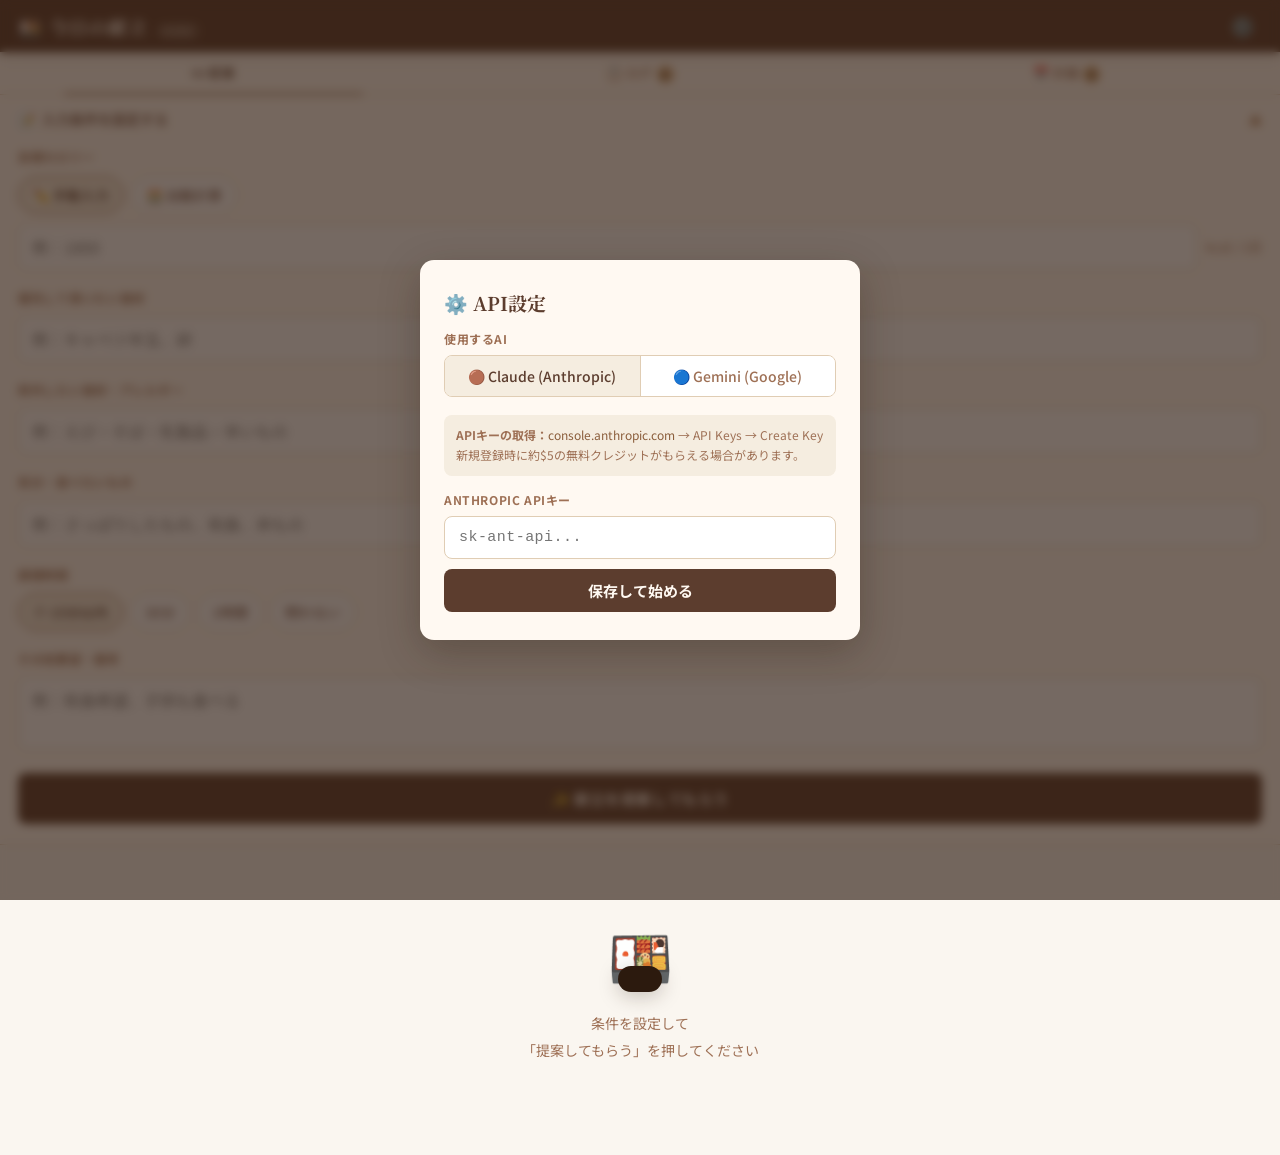
<file: js/index.html>
<!DOCTYPE html>
<html lang="ja">
<head>
<meta charset="UTF-8">
<meta name="viewport" content="width=device-width, initial-scale=1.0, viewport-fit=cover">
<meta name="mobile-web-app-capable" content="yes">
<meta name="apple-mobile-web-app-capable" content="yes">
<meta name="apple-mobile-web-app-status-bar-style" content="default">
<title>今日の献立 🍱</title>
<link rel="preconnect" href="https://fonts.googleapis.com">
<link href="https://fonts.googleapis.com/css2?family=Noto+Serif+JP:wght@400;500;600;700&family=Noto+Sans+JP:wght@400;500;700&display=swap" rel="stylesheet">
<style>
:root{
  --bg:#faf6f0;--card:#fff9f2;--border:#e0cdb4;
  --br1:#2c1a0e;--br2:#5c3d2e;--br3:#8b5e3c;--br4:#b07d54;--br5:#d4a97a;--br6:#e8d5b7;
  --cream:#f5ede0;--acc:#b5451b;--accl:#e07a5f;--grn:#4a7a55;--grnl:#d4edda;
  --txt:#2c1a0e;--txm:#6b4535;--txl:#9e7055;--shd:rgba(44,26,14,0.10);
  --r:14px;--rs:8px;
  --serif:'Noto Serif JP',serif;--sans:'Noto Sans JP',sans-serif;
}
*,*::before,*::after{box-sizing:border-box;margin:0;padding:0;-webkit-tap-highlight-color:transparent}
body{font-family:var(--sans);font-size:16px;line-height:1.6;background:var(--bg);color:var(--txt);min-height:100svh;overflow-x:hidden}
button{font-family:var(--sans);cursor:pointer}
input,textarea,select{font-family:var(--sans);font-size:16px}
textarea{resize:none}

/* ===== MODAL ===== */
.modal-overlay{position:fixed;inset:0;z-index:9999;background:rgba(44,26,14,.65);display:flex;align-items:center;justify-content:center;padding:20px;backdrop-filter:blur(5px);-webkit-backdrop-filter:blur(5px);animation:fadeIn .2s ease}
.modal-overlay.hidden{display:none}
.modal-box{background:var(--card);border-radius:var(--r);padding:28px 24px;width:100%;max-width:440px;box-shadow:0 12px 40px rgba(44,26,14,.3);animation:slideUp .25s ease}
.modal-box h2{font-family:var(--serif);font-size:19px;color:var(--br2);margin-bottom:10px}
.modal-box p{font-size:13px;color:var(--txl);line-height:1.75;margin-bottom:16px}
.modal-input{width:100%;padding:12px 14px;border:1.5px solid var(--border);border-radius:var(--rs);background:#fff;color:var(--txt);font-family:monospace;font-size:15px;letter-spacing:.03em;outline:none;margin-bottom:10px;transition:border-color .2s}
.modal-input:focus{border-color:var(--br4)}
.provider-tabs{display:flex;gap:0;border:1.5px solid var(--border);border-radius:var(--rs);overflow:hidden;margin-bottom:18px}
.provider-tab{flex:1;padding:10px 8px;font-size:14px;font-weight:500;background:#fff;border:none;color:var(--txl);transition:all .18s;display:flex;align-items:center;justify-content:center;gap:5px}
.provider-tab.active{background:var(--cream);color:var(--br2)}
.provider-tab:first-child{border-right:1.5px solid var(--border)}
.provider-hint{font-size:12px;color:var(--txl);margin-bottom:14px;line-height:1.7;padding:10px 12px;background:var(--cream);border-radius:var(--rs)}
.provider-hint a{color:var(--br3);text-decoration:none}
.modal-section-label{font-size:12px;font-weight:700;color:var(--txl);letter-spacing:.05em;text-transform:uppercase;margin-bottom:7px}

/* ===== HEADER ===== */
.app-header{background:var(--br2);color:#fff9f2;padding:0 18px;padding-top:env(safe-area-inset-top);height:calc(52px + env(safe-area-inset-top));display:flex;align-items:flex-end;justify-content:space-between;padding-bottom:12px;position:sticky;top:0;z-index:200;box-shadow:0 2px 14px rgba(44,26,14,.18)}
.header-left{display:flex;align-items:baseline;gap:8px}
.header-title{font-family:var(--serif);font-size:19px;font-weight:700;letter-spacing:.04em;line-height:1}
.provider-badge{font-size:10px;font-weight:600;padding:2px 7px;border-radius:10px;letter-spacing:.04em;line-height:1.4}
.provider-badge.anthropic{background:rgba(255,249,242,.18);color:rgba(255,249,242,.85)}
.provider-badge.gemini{background:rgba(100,180,255,.22);color:rgba(200,235,255,.95)}
.provider-badge.none{background:rgba(255,249,242,.1);color:rgba(255,249,242,.45)}
.icon-btn{background:none;border:none;color:rgba(255,249,242,.75);font-size:20px;padding:4px 7px;border-radius:6px;transition:all .15s;line-height:1}
.icon-btn:hover{color:#fff9f2;background:rgba(255,249,242,.12)}

/* ===== TABS ===== */
.tab-nav{display:flex;background:var(--card);border-bottom:1.5px solid var(--border);position:sticky;top:calc(52px + env(safe-area-inset-top));z-index:190}
.tab-btn{flex:1;background:none;border:none;padding:11px 6px;font-size:13px;font-weight:500;color:var(--txl);position:relative;transition:color .2s;letter-spacing:.02em}
.tab-btn.active{color:var(--br2)}
.tab-btn.active::after{content:'';position:absolute;bottom:-1.5px;left:15%;right:15%;height:2.5px;background:var(--br3);border-radius:2px}
.tab-badge{display:inline-flex;align-items:center;justify-content:center;background:var(--br5);color:var(--br1);font-size:10px;font-weight:700;min-width:17px;height:17px;border-radius:10px;padding:0 4px;margin-left:4px;vertical-align:middle}

/* ===== PAGE ===== */
.page{display:none}.page.active{display:block}

/* ===== INPUT PANEL ===== */
.input-panel{background:var(--card);border-bottom:1.5px solid var(--border)}
.input-toggle{display:flex;align-items:center;justify-content:space-between;padding:13px 18px;cursor:pointer;user-select:none;transition:background .15s}
.input-toggle:active{background:var(--cream)}
.input-toggle-label{font-size:14px;font-weight:500;color:var(--txm);display:flex;align-items:center;gap:7px}
.toggle-icon{color:var(--br4);font-size:13px;transition:transform .3s cubic-bezier(.4,0,.2,1)}
.toggle-icon.open{transform:rotate(180deg)}
.input-form{padding:4px 18px 20px;display:none}
.input-form.open{display:block}
.form-group{margin-bottom:18px}
.form-label{display:block;font-size:12px;font-weight:700;color:var(--txl);letter-spacing:.06em;text-transform:uppercase;margin-bottom:9px}
.pill-group{display:flex;flex-wrap:wrap;gap:7px}
.pill-item{position:relative}
.pill-item input[type=radio]{position:absolute;opacity:0;width:0}
.pill-item label{display:inline-flex;align-items:center;padding:7px 14px;border-radius:22px;border:1.5px solid var(--border);background:#fff;color:var(--txm);font-size:14px;cursor:pointer;transition:all .18s;user-select:none}
.pill-item input:checked+label{border-color:var(--br3);background:var(--cream);color:var(--br2);font-weight:500}
.auto-fields{display:none;flex-wrap:wrap;gap:8px;margin-top:11px}
.auto-fields.show{display:flex}
.auto-fields input,.auto-fields select{flex:1;min-width:90px;padding:9px 11px;border:1.5px solid var(--border);border-radius:var(--rs);background:#fff;color:var(--txt);outline:none;transition:border-color .2s}
.auto-fields input:focus,.auto-fields select:focus{border-color:var(--br4)}
.cal-result{width:100%;font-size:13px;color:var(--grn);font-weight:500;padding:2px 0}
.cal-manual-row{display:flex;align-items:center;gap:9px;margin-top:10px}
.cal-manual-row input{flex:1;padding:10px 13px;border:1.5px solid var(--border);border-radius:var(--rs);background:#fff;color:var(--txt);outline:none;font-family:var(--sans);transition:border-color .2s}
.cal-manual-row input:focus{border-color:var(--br4)}
.cal-manual-row span{font-size:13px;color:var(--txl);white-space:nowrap}
.text-input,.textarea-input{width:100%;padding:10px 13px;border:1.5px solid var(--border);border-radius:var(--rs);background:#fff;color:var(--txt);outline:none;transition:border-color .2s}
.text-input:focus,.textarea-input:focus{border-color:var(--br4)}
.textarea-input{line-height:1.6}
.suggest-btn{width:100%;padding:15px;background:var(--br2);color:#fff9f2;border:none;border-radius:var(--rs);font-size:15px;font-weight:700;letter-spacing:.04em;transition:all .2s;margin-top:6px}
.suggest-btn:active{transform:scale(.98);background:var(--br3)}
.suggest-btn:disabled{opacity:.5;transform:none;cursor:not-allowed}

/* 在庫エリア */
.inventory-panel{background:var(--cream);border-radius:var(--rs);padding:10px 13px;margin-top:10px}
.inventory-scroll{max-height:100px;overflow-y:auto;margin-top:6px}
.inventory-chips{display:flex;flex-wrap:wrap;gap:5px}
.inv-chip{font-size:12px;padding:3px 9px;background:#fff;border:1px solid var(--border);border-radius:14px;color:var(--txm)}
.inventory-none{font-size:13px;color:var(--txl)}

/* ===== RESULT ===== */
.result-area{padding:16px}
.empty-state{text-align:center;padding:52px 20px;color:var(--txl)}
.empty-state .eico{font-size:52px;margin-bottom:14px}
.empty-state p{font-size:14px;line-height:1.9}
.loading-wrap{background:var(--card);border-radius:var(--r);border:1.5px solid var(--border);padding:32px 20px;text-align:center}
.spinner{width:30px;height:30px;border:3px solid var(--border);border-top-color:var(--br4);border-radius:50%;animation:spin .75s linear infinite;margin:0 auto 14px}
@keyframes spin{to{transform:rotate(360deg)}}
.loading-text{font-size:14px;color:var(--txl)}
.error-box{background:#fdf0ed;border:1.5px solid var(--accl);border-radius:var(--r);padding:16px;font-size:13px;line-height:1.75;color:var(--acc);margin-bottom:12px}

/* ===== MEAL CARD ===== */
.meal-card{background:var(--card);border-radius:var(--r);border:1.5px solid var(--border);margin-bottom:12px;overflow:hidden;box-shadow:0 2px 10px var(--shd);animation:slideUp .3s ease both}
.meal-card:nth-child(1){animation-delay:.00s}.meal-card:nth-child(2){animation-delay:.06s}
.meal-card:nth-child(3){animation-delay:.12s}.meal-card:nth-child(4){animation-delay:.18s}
.meal-card:nth-child(5){animation-delay:.24s}
.meal-head{display:flex;align-items:center;padding:14px 16px;cursor:pointer;gap:10px;transition:background .15s}
.meal-head:active{background:var(--cream)}
.meal-title{font-family:var(--serif);font-size:16px;font-weight:700;color:var(--br2);flex:1;line-height:1.4}
.meal-badges{display:flex;gap:5px;align-items:center;flex-shrink:0}
.badge{font-size:11px;padding:2px 8px;border-radius:12px;background:var(--cream);color:var(--txl);white-space:nowrap}
.badge.cat{background:var(--br6);color:var(--br2)}
.chevron{color:var(--br4);font-size:13px;transition:transform .3s cubic-bezier(.4,0,.2,1);flex-shrink:0}
.chevron.open{transform:rotate(180deg)}
.meal-body{max-height:0;overflow:hidden;transition:max-height .4s cubic-bezier(.4,0,.2,1)}
.meal-body.open{max-height:1400px}
.meal-inner{padding:0 16px 16px;border-top:1px solid var(--border)}
.meal-cook{font-size:12px;color:var(--txl);margin-top:10px}
.meal-desc{font-size:14px;color:var(--txm);line-height:1.85;margin:12px 0 14px}
.sec-title{font-size:11px;font-weight:700;color:var(--txl);letter-spacing:.07em;text-transform:uppercase;margin-bottom:8px}
.chips{display:flex;flex-wrap:wrap;gap:6px;margin-bottom:14px}
.chip{font-size:12px;padding:4px 10px;background:var(--cream);border-radius:16px;color:var(--txm)}
.steps-list{margin-bottom:14px}
.step-row{display:flex;gap:11px;margin-bottom:9px;font-size:13px;line-height:1.75;color:var(--txm)}
.step-num{flex-shrink:0;width:21px;height:21px;background:var(--br4);color:#fff;border-radius:50%;display:flex;align-items:center;justify-content:center;font-size:11px;font-weight:700;margin-top:1px}
.save-btn{width:100%;padding:11px;border-radius:var(--rs);border:1.5px solid var(--br5);background:transparent;color:var(--br3);font-size:14px;font-weight:500;transition:all .2s}
.save-btn:hover{background:var(--cream)}
.save-btn.saved{background:#f0faf2;border-color:var(--grn);color:var(--grn);cursor:default}

/* ===== LOG PAGE ===== */
.log-toolbar{display:flex;align-items:center;justify-content:space-between;flex-wrap:wrap;gap:10px;padding:13px 16px;background:var(--card);border-bottom:1.5px solid var(--border)}
.log-count{font-size:13px;color:var(--txl);flex-shrink:0}
.toolbar-btns{display:flex;gap:7px;flex-wrap:wrap}
.toolbar-btn{padding:7px 13px;font-size:13px;border-radius:20px;border:1.5px solid var(--border);background:#fff;color:var(--txm);transition:all .18s;white-space:nowrap}
.toolbar-btn:hover{background:var(--cream)}
.toolbar-btn.danger{color:var(--acc);border-color:var(--accl)}
.toolbar-btn.danger:hover{background:#fdf0ed}
.search-bar{display:flex;align-items:center;gap:8px;padding:10px 16px;background:var(--card);border-bottom:1.5px solid var(--border)}
.search-wrap{flex:1;position:relative}
.search-input{width:100%;padding:9px 36px 9px 13px;border:1.5px solid var(--border);border-radius:22px;background:#fff;color:var(--txt);font-size:15px;outline:none;transition:border-color .2s;font-family:var(--sans)}
.search-input:focus{border-color:var(--br4)}
.search-clear{position:absolute;right:10px;top:50%;transform:translateY(-50%);background:none;border:none;color:var(--br5);font-size:17px;line-height:1;padding:2px;cursor:pointer;display:none}
.search-clear.show{display:block}
.search-hit{font-size:12px;color:var(--txl);white-space:nowrap;flex-shrink:0}
mark{background:#ffe08a;color:var(--br1);border-radius:2px;padding:0 1px}
.log-list{padding:14px 16px}
.log-empty{text-align:center;padding:52px 20px;color:var(--txl)}
.log-empty .eico{font-size:42px;margin-bottom:12px}
.log-empty p{font-size:14px;line-height:1.9}
.log-item{background:var(--card);border-radius:var(--r);border:1.5px solid var(--border);padding:13px 15px;margin-bottom:10px;display:flex;align-items:flex-start;gap:12px;box-shadow:0 1px 5px var(--shd);animation:slideUp .25s ease both}
.log-info{flex:1;min-width:0}
.log-name{font-family:var(--serif);font-size:15px;font-weight:700;color:var(--br2);margin-bottom:5px;white-space:nowrap;overflow:hidden;text-overflow:ellipsis}
.log-meta{display:flex;gap:8px;flex-wrap:wrap;font-size:12px;color:var(--txl)}
.log-del{flex-shrink:0;background:none;border:none;font-size:19px;color:var(--br5);padding:3px 5px;border-radius:5px;transition:color .2s;line-height:1}
.log-del:hover{color:var(--acc)}
.log-preview{font-size:12px;color:var(--txl);margin-top:5px;line-height:1.6}

/* ===== PLAN PAGE ===== */
.plan-section{padding:16px;border-bottom:1.5px solid var(--border)}
.plan-section-title{font-family:var(--serif);font-size:15px;font-weight:700;color:var(--br2);margin-bottom:12px;display:flex;align-items:center;gap:7px}

/* 選択UI */
.plan-search-bar{display:flex;align-items:center;gap:8px;margin-bottom:12px}
.plan-log-list{display:flex;flex-direction:column;gap:7px;max-height:280px;overflow-y:auto;padding-right:2px}
.plan-log-item{display:flex;align-items:center;gap:10px;padding:10px 13px;background:var(--card);border:1.5px solid var(--border);border-radius:var(--rs);cursor:pointer;transition:all .18s;user-select:none}
.plan-log-item:hover{background:var(--cream)}
.plan-log-item.selected{border-color:var(--br3);background:var(--cream)}
.plan-log-check{width:20px;height:20px;border-radius:50%;border:2px solid var(--br5);background:#fff;display:flex;align-items:center;justify-content:center;flex-shrink:0;font-size:11px;transition:all .18s;color:transparent}
.plan-log-item.selected .plan-log-check{background:var(--br3);border-color:var(--br3);color:#fff}
.plan-log-name{font-family:var(--serif);font-size:14px;font-weight:600;color:var(--br2);flex:1;min-width:0;white-space:nowrap;overflow:hidden;text-overflow:ellipsis}
.plan-log-meta{font-size:11px;color:var(--txl)}

/* 選択済みチップ */
.plan-selected-area{min-height:44px;display:flex;flex-wrap:wrap;gap:7px;align-items:flex-start}
.plan-chip{display:inline-flex;align-items:center;gap:5px;padding:6px 12px;background:var(--br6);border-radius:20px;font-size:13px;font-weight:500;color:var(--br2);animation:slideUp .2s ease}
.plan-chip-del{background:none;border:none;color:var(--br4);font-size:15px;line-height:1;padding:0;cursor:pointer;transition:color .15s}
.plan-chip-del:hover{color:var(--acc)}

/* 集約材料 */
.ingr-grid{display:flex;flex-wrap:wrap;gap:6px}
.ingr-chip{font-size:13px;padding:5px 12px;background:var(--grnl);border-radius:16px;color:var(--grn);font-weight:500}
.ingr-empty{font-size:13px;color:var(--txl)}

/* 送るボタン */
.plan-send-btn{width:100%;padding:15px;background:var(--grn);color:#fff;border:none;border-radius:var(--rs);font-size:15px;font-weight:700;letter-spacing:.04em;transition:all .2s}
.plan-send-btn:active{transform:scale(.98);opacity:.85}
.plan-send-btn:disabled{opacity:.4;cursor:not-allowed;transform:none}
.plan-status{font-size:12px;color:var(--txl);text-align:center;margin-top:10px;min-height:18px}
.plan-status.ok{color:var(--grn);font-weight:500}

/* ===== TOAST ===== */
.toast{position:fixed;bottom:calc(28px + env(safe-area-inset-bottom));left:50%;transform:translateX(-50%) translateY(120px);background:var(--br1);color:#fff9f2;padding:13px 22px;border-radius:16px;font-size:14px;font-weight:500;z-index:9000;white-space:pre-wrap;word-break:break-all;max-width:92vw;text-align:center;box-shadow:0 4px 20px rgba(44,26,14,.25);transition:transform .32s cubic-bezier(.4,0,.2,1);pointer-events:none;line-height:1.6}
.toast.visible{transform:translateX(-50%) translateY(0)}
.toast.error{background:var(--acc)}
.toast.success{background:var(--grn)}

.btn-primary{display:inline-flex;align-items:center;justify-content:center;padding:11px 22px;background:var(--br2);color:#fff9f2;border:none;border-radius:var(--rs);font-size:15px;font-weight:700;transition:background .2s;width:100%}
.btn-primary:hover{background:var(--br3)}

@keyframes fadeIn{from{opacity:0}to{opacity:1}}
@keyframes slideUp{from{opacity:0;transform:translateY(12px)}to{opacity:1;transform:translateY(0)}}
.bottom-space{height:calc(24px + env(safe-area-inset-bottom))}
::-webkit-scrollbar{width:4px}::-webkit-scrollbar-track{background:transparent}::-webkit-scrollbar-thumb{background:var(--br6);border-radius:4px}
</style>
</head>
<body>

<!-- ===== API KEY MODAL ===== -->
<div class="modal-overlay hidden" id="apiModal">
  <div class="modal-box">
    <h2>⚙️ API設定</h2>
    <div class="modal-section-label">使用するAI</div>
    <div class="provider-tabs">
      <button class="provider-tab active" id="ptab-anthropic" onclick="selectProvider('anthropic')">🟤 Claude (Anthropic)</button>
      <button class="provider-tab" id="ptab-gemini" onclick="selectProvider('gemini')">🔵 Gemini (Google)</button>
    </div>
    <div id="panel-anthropic">
      <div class="provider-hint"><b>APIキーの取得：</b><a href="https://console.anthropic.com" target="_blank">console.anthropic.com</a> → API Keys → Create Key<br>新規登録時に約$5の無料クレジットがもらえる場合があります。</div>
      <div class="modal-section-label">Anthropic APIキー</div>
      <input type="password" class="modal-input" id="keyInputAnthropic" placeholder="sk-ant-api..." autocomplete="off" spellcheck="false">
    </div>
    <div id="panel-gemini" style="display:none">
      <div class="provider-hint"><b>APIキーの取得：</b><a href="https://aistudio.google.com/apikey" target="_blank">aistudio.google.com/apikey</a> → Create API key in <b>new project</b><br>無料枠対象：Gemini 3.1 Flash-Lite / 2.5 Flash など</div>
      <div class="modal-section-label">Gemini APIキー</div>
      <input type="password" class="modal-input" id="keyInputGemini" placeholder="AIza..." autocomplete="off" spellcheck="false">
      <div class="modal-section-label" style="margin-top:4px">使用モデル</div>
      <select class="modal-input" id="geminiModel" style="font-family:var(--sans);margin-bottom:14px">
        <option value="gemini-3.1-flash-lite">Gemini 3.1 Flash-Lite（推奨・無料枠・高速）</option>
        <option value="gemini-2.5-flash">Gemini 2.5 Flash（無料枠あり）</option>
        <option value="gemini-2.5-flash-lite">Gemini 2.5 Flash-Lite（無料枠あり・軽量）</option>
      </select>
    </div>
    <button class="btn-primary" onclick="saveSettings()">保存して始める</button>
  </div>
</div>

<!-- ===== HEADER ===== -->
<header class="app-header">
  <div class="header-left">
    <div class="header-title">🍱 今日の献立</div>
    <span class="provider-badge none" id="providerBadge">未設定</span>
  </div>
  <button class="icon-btn" onclick="openSettings()" title="API設定">⚙️</button>
</header>

<!-- ===== TABS ===== -->
<nav class="tab-nav">
  <button class="tab-btn active" id="tab-suggest" onclick="switchTab('suggest')">🍽 提案</button>
  <button class="tab-btn" id="tab-log" onclick="switchTab('log')">📋 ログ<span class="tab-badge" id="logBadge">0</span></button>
  <button class="tab-btn" id="tab-plan" onclick="switchTab('plan')">📅 計画<span class="tab-badge" id="planBadge">0</span></button>
</nav>

<!-- ===== 提案ページ ===== -->
<div class="page active" id="page-suggest">
  <div class="input-panel">
    <div class="input-toggle" onclick="toggleForm()">
      <div class="input-toggle-label"><span>📝</span><span>入力条件を設定する</span></div>
      <span class="toggle-icon" id="toggleIcon">▼</span>
    </div>
    <div class="input-form" id="inputForm">

      <div class="form-group">
        <label class="form-label">目標カロリー</label>
        <div class="pill-group">
          <div class="pill-item"><input type="radio" name="calMode" id="calManual" value="manual" checked onchange="onCalModeChange()"><label for="calManual">✏️ 手動入力</label></div>
          <div class="pill-item"><input type="radio" name="calMode" id="calAuto" value="auto" onchange="onCalModeChange()"><label for="calAuto">🧮 自動計算</label></div>
        </div>
        <div id="calManualArea">
          <div class="cal-manual-row">
            <input type="number" id="manualCal" placeholder="例：1800" min="500" max="6000">
            <span>kcal / 1日</span>
          </div>
        </div>
        <div class="auto-fields" id="calAutoArea">
          <input type="number" id="weight" placeholder="体重 (kg)" min="30" max="250">
          <input type="number" id="height" placeholder="身長 (cm)" min="100" max="250">
          <select id="activity">
            <option value="1.2">ほぼ座り仕事</option>
            <option value="1.375">軽い運動あり</option>
            <option value="1.55" selected>適度な運動</option>
            <option value="1.725">活発に運動</option>
            <option value="1.9">激しい運動</option>
          </select>
          <div class="cal-result" id="calResult"></div>
        </div>
      </div>

      <!-- 在庫食材エリア -->
      <div class="form-group" id="inventoryGroup" style="display:none">
        <label class="form-label">現在の在庫食材</label>
        <div class="inventory-panel">
          <div class="inventory-scroll">
            <div class="inventory-chips" id="inventoryChips"></div>
          </div>
        </div>
      </div>

      <div class="form-group">
        <label class="form-label" for="priorityIngr">優先して使いたい食材</label>
        <input type="text" id="priorityIngr" class="text-input" placeholder="例：キャベツ半玉、卵">
      </div>

      <div class="form-group">
        <label class="form-label" for="exclude">除外したい食材・アレルギー</label>
        <input type="text" id="exclude" class="text-input" placeholder="例：えび・そば・乳製品・辛いもの">
      </div>

      <div class="form-group">
        <label class="form-label" for="mood">気分・食べたいもの</label>
        <input type="text" id="mood" class="text-input" placeholder="例：さっぱりしたもの、和食、丼もの">
      </div>

      <div class="form-group">
        <label class="form-label">調理時間</label>
        <div class="pill-group">
          <div class="pill-item"><input type="radio" name="cookTime" id="t15" value="15分以内" checked><label for="t15">⏱ 15分以内</label></div>
          <div class="pill-item"><input type="radio" name="cookTime" id="t30" value="30分程度"><label for="t30">30分</label></div>
          <div class="pill-item"><input type="radio" name="cookTime" id="t60" value="1時間程度"><label for="t60">1時間</label></div>
          <div class="pill-item"><input type="radio" name="cookTime" id="tAny" value="問わない"><label for="tAny">問わない</label></div>
        </div>
      </div>

      <div class="form-group" style="margin-bottom:10px">
        <label class="form-label" for="notes">その他要望・備考</label>
        <textarea id="notes" class="textarea-input" rows="2" placeholder="例：和食希望、子供も食べる"></textarea>
      </div>

      <button class="suggest-btn" id="suggestBtn" onclick="getSuggestion()">✨ 献立を提案してもらう</button>
    </div>
  </div>

  <div class="result-area" id="resultArea">
    <div class="empty-state"><div class="eico">🍱</div><p>条件を設定して<br>「提案してもらう」を押してください</p></div>
  </div>
  <div class="bottom-space"></div>
</div>

<!-- ===== ログページ ===== -->
<div class="page" id="page-log">
  <div class="log-toolbar">
    <span class="log-count" id="logCountLabel">0 件保存済み</span>
    <div class="toolbar-btns">
      <button class="toolbar-btn" onclick="triggerImport()">📥 インポート</button>
      <button class="toolbar-btn" onclick="exportLogs()">📤 HTML</button>
      <button class="toolbar-btn" onclick="exportJson()">📤 JSON</button>
      <button class="toolbar-btn danger" onclick="clearAllLogs()">🗑 全削除</button>
    </div>
  </div>
  <div class="search-bar">
    <div class="search-wrap">
      <input type="search" class="search-input" id="logSearch" placeholder="🔍 料理名・材料・作り方で検索" oninput="onSearch()" autocomplete="off" spellcheck="false">
      <button class="search-clear" id="searchClear" onclick="clearSearch()">✕</button>
    </div>
    <span class="search-hit" id="searchHit"></span>
  </div>
  <div class="log-list" id="logList"></div>
  <div class="bottom-space"></div>
</div>

<!-- ===== 計画ページ ===== -->
<div class="page" id="page-plan">

  <!-- ① ログから献立を選ぶ -->
  <div class="plan-section">
    <div class="plan-section-title">📖 献立を選ぶ</div>
    <div class="plan-search-bar">
      <div class="search-wrap" style="flex:1">
        <input type="search" class="search-input" id="planSearch" placeholder="🔍 献立名で絞り込む" oninput="renderPlanLogList()" autocomplete="off" spellcheck="false">
        <button class="search-clear" id="planSearchClear" onclick="clearPlanSearch()">✕</button>
      </div>
    </div>
    <div class="plan-log-list" id="planLogList">
      <div class="log-empty" style="padding:20px 0"><div class="eico" style="font-size:30px">📋</div><p style="font-size:13px">ログに献立を保存すると<br>ここに表示されます</p></div>
    </div>
  </div>

  <!-- ② 選択中の献立 -->
  <div class="plan-section">
    <div class="plan-section-title">✅ 今週の計画 <span class="tab-badge" id="selectedBadge" style="background:var(--br3);color:#fff">0</span></div>
    <div class="plan-selected-area" id="planSelectedArea">
      <span style="font-size:13px;color:var(--txl)">上のリストから献立を選んでください</span>
    </div>
  </div>

  <!-- ③ 集約材料 -->
  <div class="plan-section">
    <div class="plan-section-title">🥕 必要な材料（集約）</div>
    <div class="ingr-grid" id="planIngrGrid">
      <span class="ingr-empty">献立を選ぶと材料が表示されます</span>
    </div>
  </div>

  <!-- ④ 送るボタン -->
  <div class="plan-section" style="border-bottom:none">
    <button class="plan-send-btn" id="planSendBtn" onclick="sendPlanToFoodApp()" disabled>📤 食材アプリへ送る</button>
    <div class="plan-status" id="planStatus"></div>
  </div>

  <div class="bottom-space"></div>
</div>

<input type="file" id="importInput" accept=".html" style="display:none" onchange="handleImport(this)">
<div class="toast" id="toast"></div>

<script>
/* ===== STATE ===== */
var provider = 'anthropic';
var keys = { anthropic: '', gemini: '' };
var logs = [], currentMeals = [], formOpen = false;
var planSelected = []; // { id, name, ingredients[] }

/* ===== INIT ===== */
function init() {
  provider = localStorage.getItem('menuProvider') || 'anthropic';
  keys.anthropic = localStorage.getItem('menuKeyAnthropic') || '';
  keys.gemini    = localStorage.getItem('menuKeyGemini')    || '';
  document.getElementById('geminiModel').value = localStorage.getItem('menuGeminiModel') || 'gemini-3.1-flash-lite';
  logs = JSON.parse(localStorage.getItem('menuAppLogs') || '[]');

  // 計画の復元
  var savedPlan = localStorage.getItem('menuAppPlan');
  if (savedPlan) {
    try { planSelected = JSON.parse(savedPlan); } catch(e) { planSelected = []; }
  }

  updateProviderBadge();
  updateBadge();
  renderLogs();
  toggleForm(true);
  loadInventory();

  if (!keys[provider]) showApiModal();

  ['weight','height','activity'].forEach(function(id){
    document.getElementById(id).addEventListener('input', calcTDEE);
  });
}

/* ===== MODAL ===== */
function showApiModal() {
  document.getElementById('apiModal').classList.remove('hidden');
  selectProvider(provider, true);
}
function openSettings() { showApiModal(); }

function selectProvider(p, silent) {
  provider = p;
  document.getElementById('ptab-anthropic').classList.toggle('active', p==='anthropic');
  document.getElementById('ptab-gemini').classList.toggle('active', p==='gemini');
  document.getElementById('panel-anthropic').style.display = p==='anthropic' ? '' : 'none';
  document.getElementById('panel-gemini').style.display    = p==='gemini'    ? '' : 'none';
  document.getElementById('keyInputAnthropic').value = keys.anthropic;
  document.getElementById('keyInputGemini').value    = keys.gemini;
  document.getElementById('geminiModel').value = localStorage.getItem('menuGeminiModel') || 'gemini-3.1-flash-lite';
  if (!silent) localStorage.setItem('menuProvider', p);
}

function saveSettings() {
  var inputEl = provider==='anthropic' ? document.getElementById('keyInputAnthropic') : document.getElementById('keyInputGemini');
  var v = inputEl.value.trim();
  if (!v) { showToast('APIキーを入力してください','error'); return; }
  if (provider==='anthropic' && !v.startsWith('sk-')) { showToast('AnthropicキーはSK-から始まります','error'); return; }
  if (provider==='gemini' && v.length < 20) { showToast('GeminiキーはAI Studioで発行したものを貼り付けてください','error'); return; }
  keys[provider] = v;
  localStorage.setItem('menuProvider', provider);
  localStorage.setItem('menuKeyAnthropic', keys.anthropic);
  localStorage.setItem('menuKeyGemini',    keys.gemini);
  localStorage.setItem('menuGeminiModel',  document.getElementById('geminiModel').value);
  document.getElementById('apiModal').classList.add('hidden');
  updateProviderBadge();
  showToast('設定を保存しました','success');
}
document.getElementById('apiModal').addEventListener('click', function(e){
  if (e.target===this && keys[provider]) this.classList.add('hidden');
});

/* ===== PROVIDER BADGE ===== */
function updateProviderBadge() {
  var badge = document.getElementById('providerBadge');
  if (provider==='anthropic' && keys.anthropic) {
    badge.textContent='Claude'; badge.className='provider-badge anthropic';
  } else if (provider==='gemini' && keys.gemini) {
    badge.textContent='Gemini'; badge.className='provider-badge gemini';
  } else {
    badge.textContent='未設定'; badge.className='provider-badge none';
  }
}

/* ===== TABS ===== */
function switchTab(tab) {
  ['suggest','log','plan'].forEach(function(t){
    document.getElementById('tab-'+t).classList.toggle('active', t===tab);
    document.getElementById('page-'+t).classList.toggle('active', t===tab);
  });
  if (tab==='log') renderLogs();
  if (tab==='plan') renderPlanPage();
}

/* ===== FORM TOGGLE ===== */
function toggleForm(force) {
  formOpen = (force!==undefined) ? force : !formOpen;
  document.getElementById('inputForm').classList.toggle('open', formOpen);
  document.getElementById('toggleIcon').classList.toggle('open', formOpen);
}

/* ===== INVENTORY ===== */
function loadInventory() {
  var raw = localStorage.getItem('foodInventoryForMenu');
  var inv = [];
  try { if (raw) inv = JSON.parse(raw); } catch(e) {}
  var group = document.getElementById('inventoryGroup');
  var chips  = document.getElementById('inventoryChips');
  if (inv && inv.length > 0) {
    group.style.display = '';
    chips.innerHTML = inv.map(function(x){ return '<span class="inv-chip">'+esc(x)+'</span>'; }).join('');
  } else {
    group.style.display = 'none';
  }
}

/* ===== CALORIE ===== */
function onCalModeChange() {
  var isAuto = document.querySelector('input[name="calMode"]:checked').value==='auto';
  document.getElementById('calManualArea').style.display = isAuto ? 'none' : 'block';
  document.getElementById('calAutoArea').classList.toggle('show', isAuto);
  if (isAuto) calcTDEE();
}
function calcTDEE() {
  var w=parseFloat(document.getElementById('weight').value);
  var h=parseFloat(document.getElementById('height').value);
  var a=parseFloat(document.getElementById('activity').value);
  var el=document.getElementById('calResult');
  if(w&&h){var bmr=10*w+6.25*h-5*35+5;var tdee=Math.round(bmr*a);el.textContent='推定消費カロリー：約 '+tdee.toLocaleString()+' kcal / 日';el.dataset.tdee=tdee;}
  else{el.textContent='';delete el.dataset.tdee;}
}
function getCalorieInfo() {
  var mode=document.querySelector('input[name="calMode"]:checked').value;
  if(mode==='manual'){var v=document.getElementById('manualCal').value;return v?v+' kcal / 1日':'指定なし';}
  else{var v=document.getElementById('calResult').dataset.tdee;return v?'約 '+v+' kcal / 1日（自動計算）':'指定なし';}
}

/* ===== BUILD PROMPT ===== */
function buildPrompt() {
  var calorie   = getCalorieInfo();
  var priority  = document.getElementById('priorityIngr').value.trim();
  var exclude   = document.getElementById('exclude').value.trim();
  var mood      = document.getElementById('mood').value.trim();
  var cookTime  = document.querySelector('input[name="cookTime"]:checked').value;
  var notes     = document.getElementById('notes').value.trim();

  var invRaw = localStorage.getItem('foodInventoryForMenu');
  var inv = [];
  try { if(invRaw) inv = JSON.parse(invRaw); } catch(e){}

  return 'あなたはプロの栄養士です。以下の条件で本日の献立を3〜5品提案してください。\n\n【条件】\n- 目標カロリー: '+calorie+'\n'
    +(inv.length?'- 現在の在庫食材: '+inv.join('、')+'\n':'')
    +(priority?'- 優先して使いたい食材: '+priority+'\n':'')
    +(exclude?'- 除外・アレルギー: '+exclude+'\n':'')
    +(mood?'- 気分・希望: '+mood+'\n':'')
    +'- 調理時間: '+cookTime+'\n'
    +(notes?'- その他要望: '+notes+'\n':'')
    +'\n必ず以下のJSON形式のみで出力してください（説明文・Markdownコードブロック不要）：\n{"meals":[{"name":"料理名","category":"朝食/昼食/夕食/おやつ","calories":数値,"cookTime":"XX分","description":"2〜3文の説明","ingredients":["材料1","材料2"],"steps":["手順1","手順2"]}]}';
}

/* ===== API: ANTHROPIC ===== */
async function callAnthropic(prompt) {
  var res = await fetch('https://api.anthropic.com/v1/messages',{
    method:'POST',
    headers:{'Content-Type':'application/json','x-api-key':keys.anthropic,'anthropic-version':'2023-06-01','anthropic-dangerous-direct-browser-access':'true'},
    body:JSON.stringify({model:'claude-haiku-4-5-20251001',max_tokens:2400,messages:[{role:'user',content:prompt}]})
  });
  if(!res.ok){var err=await res.json().catch(function(){return{};});var msg=(err&&err.error&&err.error.message)||'';
    if(res.status===401)throw new Error('APIキーが無効です。⚙️ から再設定してください。');
    if(res.status===429||msg.includes('credit')||msg.includes('quota'))throw new Error('クレジット残量不足またはレート制限です。');
    throw new Error('Anthropic APIエラー ('+res.status+')'+(msg?': '+msg:''));}
  var data=await res.json();
  return data.content.filter(function(c){return c.type==='text';}).map(function(c){return c.text;}).join('');
}

/* ===== API: GEMINI ===== */
async function callGemini(prompt) {
  var model=localStorage.getItem('menuGeminiModel')||'gemini-3.1-flash-lite';
  var url='https://generativelanguage.googleapis.com/v1beta/models/'+model+':generateContent?key='+keys.gemini;
  var res=await fetch(url,{method:'POST',headers:{'Content-Type':'application/json'},body:JSON.stringify({contents:[{parts:[{text:prompt}]}],generationConfig:{maxOutputTokens:2400,temperature:0.7}})});
  var data=await res.json().catch(function(){return{};});
  if(!res.ok){var msg=(data&&data.error&&data.error.message)||JSON.stringify(data);
    if(res.status===400)throw new Error('Gemini 400エラー: '+msg);
    if(res.status===403)throw new Error('Gemini 403エラー（キー無効の可能性）: '+msg);
    if(res.status===429)throw new Error('Gemini 429エラー（レート制限）: '+msg);
    throw new Error('Gemini APIエラー ('+res.status+'): '+msg);}
  var cands=data.candidates;
  if(!cands||!cands[0])throw new Error('Geminiから応答なし。レスポンス: '+JSON.stringify(data).slice(0,200));
  return cands[0].content.parts.map(function(p){return p.text||'';}).join('');
}

/* ===== GET SUGGESTION ===== */
async function getSuggestion() {
  if(!keys[provider]){showApiModal();return;}
  var btn=document.getElementById('suggestBtn');
  btn.disabled=true;btn.textContent='⏳ 考え中...';
  document.getElementById('resultArea').innerHTML='<div class="loading-wrap"><div class="spinner"></div><div class="loading-text">献立を考えています…</div></div>';
  try {
    var rawText = provider==='gemini' ? await callGemini(buildPrompt()) : await callAnthropic(buildPrompt());
    var clean=rawText.replace(/```json\s*/g,'').replace(/```\s*/g,'').trim();
    var parsed=JSON.parse(clean);
    currentMeals=parsed.meals||[];
    if(currentMeals.length===0)throw new Error('提案が取得できませんでした。もう一度お試しください。');
    renderMeals();toggleForm(false);
  } catch(e) {
    document.getElementById('resultArea').innerHTML='<div class="error-box">⚠️ '+esc(e.message)+'</div>';
    showToast(e.message,'error');
  } finally {
    btn.disabled=false;btn.textContent='✨ 献立を提案してもらう';
  }
}

/* ===== RENDER MEALS ===== */
function renderMeals() {
  var area=document.getElementById('resultArea');area.innerHTML='';
  currentMeals.forEach(function(m,i){
    var isSaved=logs.some(function(l){return l.mealRef===makeMealRef(m);});
    var card=document.createElement('div');card.className='meal-card';
    card.innerHTML='<div class="meal-head" onclick="toggleCard('+i+')">'
      +'<div class="meal-title">'+esc(m.name)+'</div>'
      +'<div class="meal-badges">'+(m.category?'<span class="badge cat">'+esc(m.category)+'</span>':'')+(m.calories?'<span class="badge">'+m.calories+'kcal</span>':'')+'</div>'
      +'<span class="chevron" id="chev-'+i+'">▼</span></div>'
      +'<div class="meal-body" id="mbody-'+i+'"><div class="meal-inner">'
      +(m.cookTime?'<div class="meal-cook">⏱ '+esc(m.cookTime)+'</div>':'')
      +'<p class="meal-desc">'+esc(m.description||'')+'</p>'
      +(m.ingredients&&m.ingredients.length?'<div class="sec-title">材料</div><div class="chips">'+m.ingredients.map(function(x){return'<span class="chip">'+esc(x)+'</span>';}).join('')+'</div>':'')
      +(m.steps&&m.steps.length?'<div class="sec-title">作り方</div><div class="steps-list">'+m.steps.map(function(s,si){return'<div class="step-row"><div class="step-num">'+(si+1)+'</div><div>'+esc(s)+'</div></div>';}).join('')+'</div>':'')
      +'<button class="save-btn'+(isSaved?' saved':'')+(isSaved?'" onclick=""':'" onclick="saveMeal('+i+')"')+'>'+(isSaved?'✓ 保存済み':'📌 ログに保存')+'</button>'
      +'</div></div>';
    area.appendChild(card);
  });
}
function toggleCard(i){var body=document.getElementById('mbody-'+i);var chev=document.getElementById('chev-'+i);chev.classList.toggle('open',body.classList.toggle('open'));}
function makeMealRef(m){return m.name+'|'+m.category+'|'+m.calories;}

/* ===== SAVE MEAL ===== */
function saveMeal(i) {
  var m=currentMeals[i];if(!m)return;
  var entry={id:Date.now()+'_'+Math.random().toString(36).slice(2,6),mealRef:makeMealRef(m),
    name:m.name,category:m.category||'',calories:m.calories||'',cookTime:m.cookTime||'',
    description:m.description||'',ingredients:m.ingredients||[],steps:m.steps||[],savedAt:new Date().toISOString()};
  logs.unshift(entry);persistLogs();updateBadge();
  var btn=document.getElementById('mbody-'+i).querySelector('.save-btn');
  if(btn){btn.textContent='✓ 保存済み';btn.classList.add('saved');btn.onclick=null;}
  showToast('「'+m.name+'」を保存しました','success');
}

/* ===== LOG ===== */
function persistLogs(){localStorage.setItem('menuAppLogs',JSON.stringify(logs));}
function updateBadge(){
  document.getElementById('logBadge').textContent=logs.length;
  document.getElementById('logCountLabel').textContent=logs.length+' 件保存済み';
}

var searchQuery='';
function onSearch(){
  var input=document.getElementById('logSearch');
  searchQuery=input.value.trim();
  document.getElementById('searchClear').classList.toggle('show',searchQuery.length>0);
  renderLogs();
}
function clearSearch(){
  document.getElementById('logSearch').value='';searchQuery='';
  document.getElementById('searchClear').classList.remove('show');
  document.getElementById('searchHit').textContent='';renderLogs();
}
function highlight(str,query){
  if(!query||!str)return esc(str);
  var escaped=esc(str);
  var eq=query.replace(/[.*+?^${}()|[\]\\]/g,'\\$&');
  return escaped.replace(new RegExp('('+eq+')','gi'),'<mark>$1</mark>');
}
function matchesSearch(entry,q){
  if(!q)return true;var lower=q.toLowerCase();
  if((entry.name||'').toLowerCase().includes(lower))return true;
  if((entry.category||'').toLowerCase().includes(lower))return true;
  if((entry.description||'').toLowerCase().includes(lower))return true;
  if((entry.cookTime||'').toLowerCase().includes(lower))return true;
  if(entry.ingredients&&entry.ingredients.some(function(x){return x.toLowerCase().includes(lower);}))return true;
  if(entry.steps&&entry.steps.some(function(x){return x.toLowerCase().includes(lower);}))return true;
  return false;
}
function renderLogs(){
  updateBadge();
  var list=document.getElementById('logList');var q=searchQuery;
  var filtered=logs.filter(function(e){return matchesSearch(e,q);});
  var hitEl=document.getElementById('searchHit');
  hitEl.textContent=q?filtered.length+'件ヒット':'';
  if(logs.length===0){list.innerHTML='<div class="log-empty"><div class="eico">📋</div><p>まだ保存した献立はありません。<br>提案画面から「ログに保存」してください。</p></div>';return;}
  if(filtered.length===0){list.innerHTML='<div class="log-empty"><div class="eico">🔍</div><p>「'+esc(q)+'」に一致する献立が<br>見つかりませんでした。</p></div>';return;}
  list.innerHTML='';
  filtered.forEach(function(entry){
    var realIdx=logs.indexOf(entry);
    var d=new Date(entry.savedAt);
    var ds=d.getFullYear()+'/'+(String(d.getMonth()+1).padStart(2,'0'))+'/'+String(d.getDate()).padStart(2,'0');
    var lower=q.toLowerCase();
    var matchedIngr=q?(entry.ingredients||[]).filter(function(x){return x.toLowerCase().includes(lower);}):[]; 
    var matchedSteps=q?(entry.steps||[]).filter(function(x){return x.toLowerCase().includes(lower);}):[]; 
    var previewHtml='';
    if(matchedIngr.length>0)previewHtml+='<div class="log-preview">🥕 '+matchedIngr.slice(0,3).map(function(x){return highlight(x,q);}).join('、')+'</div>';
    if(matchedSteps.length>0)previewHtml+='<div class="log-preview">📝 '+highlight(matchedSteps[0].slice(0,40)+(matchedSteps[0].length>40?'…':''),q)+'</div>';
    var item=document.createElement('div');item.className='log-item';
    item.innerHTML='<div class="log-info"><div class="log-name">'+highlight(entry.name,q)+'</div>'
      +'<div class="log-meta">'+(entry.category?'<span>'+esc(entry.category)+'</span>':'')+(entry.calories?'<span>🔥 '+entry.calories+'kcal</span>':'')+(entry.cookTime?'<span>⏱ '+esc(entry.cookTime)+'</span>':'')+'<span>📅 '+ds+'</span></div>'+previewHtml+'</div>'
      +'<button class="log-del" onclick="deleteLog('+realIdx+')" title="削除">✕</button>';
    list.appendChild(item);
  });
}
function deleteLog(i){var name=logs[i]?logs[i].name:'';logs.splice(i,1);persistLogs();renderLogs();showToast('「'+name+'」を削除しました');}
function clearAllLogs(){
  if(logs.length===0){showToast('ログは空です');return;}
  if(!confirm('全 '+logs.length+' 件のログを削除してよいですか？'))return;
  logs=[];persistLogs();renderLogs();showToast('全ログを削除しました');
}

/* ===== PLAN PAGE ===== */
function renderPlanPage() {
  renderPlanLogList();
  renderPlanSelected();
}

function clearPlanSearch() {
  document.getElementById('planSearch').value='';
  document.getElementById('planSearchClear').classList.remove('show');
  renderPlanLogList();
}

function renderPlanLogList() {
  var q=(document.getElementById('planSearch').value||'').trim().toLowerCase();
  document.getElementById('planSearchClear').classList.toggle('show', q.length>0);
  var container=document.getElementById('planLogList');
  var filtered=logs.filter(function(e){return !q||(e.name||'').toLowerCase().includes(q);});
  if(logs.length===0){
    container.innerHTML='<div class="log-empty" style="padding:20px 0"><div class="eico" style="font-size:30px">📋</div><p style="font-size:13px">ログに献立を保存すると<br>ここに表示されます</p></div>';
    return;
  }
  if(filtered.length===0){
    container.innerHTML='<div class="log-empty" style="padding:20px 0"><div class="eico" style="font-size:28px">🔍</div><p style="font-size:13px">該当する献立がありません</p></div>';
    return;
  }
  container.innerHTML='';
  filtered.forEach(function(entry){
    var isSelected=planSelected.some(function(s){return s.id===entry.id;});
    var item=document.createElement('div');
    item.className='plan-log-item'+(isSelected?' selected':'');
    item.innerHTML='<div class="plan-log-check">✓</div>'
      +'<div class="plan-log-name">'+esc(entry.name)+'</div>'
      +'<div class="plan-log-meta">'+(entry.category||'')+(entry.calories?' · '+entry.calories+'kcal':'')+'</div>';
    item.addEventListener('click', function(){ togglePlanItem(entry); });
    container.appendChild(item);
  });
}

function togglePlanItem(entry) {
  var idx=planSelected.findIndex(function(s){return s.id===entry.id;});
  if(idx>=0){
    planSelected.splice(idx,1);
  } else {
    planSelected.push({id:entry.id, name:entry.name, ingredients:entry.ingredients||[]});
  }
  localStorage.setItem('menuAppPlan', JSON.stringify(planSelected));
  renderPlanLogList();
  renderPlanSelected();
}

function renderPlanSelected() {
  var area=document.getElementById('planSelectedArea');
  var badge=document.getElementById('selectedBadge');
  var ingrGrid=document.getElementById('planIngrGrid');
  var sendBtn=document.getElementById('planSendBtn');
  var status=document.getElementById('planStatus');

  badge.textContent=planSelected.length;

  if(planSelected.length===0){
    area.innerHTML='<span style="font-size:13px;color:var(--txl)">上のリストから献立を選んでください</span>';
    ingrGrid.innerHTML='<span class="ingr-empty">献立を選ぶと材料が表示されます</span>';
    sendBtn.disabled=true;
    status.textContent='';
    return;
  }

  // 選択チップ
  area.innerHTML='';
  planSelected.forEach(function(s){
    var chip=document.createElement('div');chip.className='plan-chip';
    chip.innerHTML=esc(s.name)+'<button class="plan-chip-del" onclick="removePlanItem(\''+s.id+'\')">✕</button>';
    area.appendChild(chip);
  });

  // 材料集約（重複除去）
  var ingrSet=[];
  planSelected.forEach(function(s){
    (s.ingredients||[]).forEach(function(x){
      if(x && !ingrSet.includes(x)) ingrSet.push(x);
    });
  });
  ingrGrid.innerHTML=ingrSet.length
    ? ingrSet.map(function(x){return'<span class="ingr-chip">'+esc(x)+'</span>';}).join('')
    : '<span class="ingr-empty">材料情報がありません</span>';

  sendBtn.disabled=false;

  // 前回送信時刻を表示
  var prev=localStorage.getItem('mealPlanForFoodApp');
  if(prev){
    try{var d=new Date(JSON.parse(prev).updatedAt);status.textContent='最終送信：'+d.toLocaleString('ja-JP');status.className='plan-status ok';}catch(e){}
  }
}

function removePlanItem(id) {
  planSelected=planSelected.filter(function(s){return s.id!==id;});
  localStorage.setItem('menuAppPlan', JSON.stringify(planSelected));
  renderPlanLogList();
  renderPlanSelected();
}

function sendPlanToFoodApp() {
  if(planSelected.length===0){showToast('献立を選んでください');return;}
  var ingrSet=[];
  planSelected.forEach(function(s){
    (s.ingredients||[]).forEach(function(x){if(x&&!ingrSet.includes(x))ingrSet.push(x);});
  });
  var now=new Date().toISOString();
  var prev=null;
  try{var raw=localStorage.getItem('mealPlanForFoodApp');if(raw)prev=JSON.parse(raw);}catch(e){}
  var planData={
    createdAt: (prev&&prev.createdAt)||now,
    updatedAt: now,
    meals: planSelected.map(function(s){return{name:s.name,ingredients:s.ingredients};}),
    ingredients: ingrSet
  };
  localStorage.setItem('mealPlanForFoodApp', JSON.stringify(planData));
  var status=document.getElementById('planStatus');
  status.textContent='✓ 送信しました（'+new Date().toLocaleString('ja-JP')+'）';
  status.className='plan-status ok';
  showToast(planSelected.length+'品・材料'+ingrSet.length+'種を送信しました','success');
}

/* ===== EXPORT JSON ===== */
function exportJson(){
  if(logs.length===0){showToast('エクスポートするログがありません');return;}
  var blob=new Blob([JSON.stringify(logs,null,2)],{type:'application/json;charset=utf-8'});
  var url=URL.createObjectURL(blob);var a=document.createElement('a');
  a.href=url;a.download='献立ログ_'+new Date().toISOString().slice(0,10)+'.json';
  document.body.appendChild(a);a.click();document.body.removeChild(a);URL.revokeObjectURL(url);
  showToast(logs.length+'件をJSONエクスポートしました','success');
}

/* ===== EXPORT HTML ===== */
function exportLogs(){
  if(logs.length===0){showToast('エクスポートするログがありません');return;}
  var items=logs.map(function(e){
    var d=new Date(e.savedAt);var ds=d.getFullYear()+'/'+(String(d.getMonth()+1).padStart(2,'0'))+'/'+String(d.getDate()).padStart(2,'0');
    return '<div class="entry"><div class="entry-head"><span class="ename">'+esc(e.name)+'</span><span class="emeta">'+[e.category,e.calories?e.calories+'kcal':'',e.cookTime].filter(Boolean).join(' ｜ ')+'</span><span class="edate">'+ds+'</span></div>'+(e.description?'<p class="edesc">'+esc(e.description)+'</p>':'')+(e.ingredients&&e.ingredients.length?'<div class="eingr">🥕 '+e.ingredients.map(function(x){return esc(x);}).join('、')+'</div>':'')+'</div>';
  }).join('\n');
  var html='<!DOCTYPE html>\n<html lang="ja">\n<head>\n<meta charset="UTF-8">\n<meta name="viewport" content="width=device-width,initial-scale=1.0">\n<title>献立ログ</title>\n<style>\nbody{font-family:"Noto Sans JP",sans-serif;background:#faf6f0;color:#2c1a0e;max-width:680px;margin:0 auto;padding:20px 16px}\nh1{font-family:"Noto Serif JP",serif;font-size:22px;color:#5c3d2e;margin-bottom:4px}\n.subtitle{font-size:13px;color:#9e7055;margin-bottom:24px}\n.entry{background:#fff9f2;border:1.5px solid #e0cdb4;border-radius:12px;padding:15px 17px;margin-bottom:11px}\n.entry-head{display:flex;flex-wrap:wrap;gap:7px;align-items:baseline;margin-bottom:7px}\n.ename{font-size:17px;font-weight:700;color:#5c3d2e;font-family:"Noto Serif JP",serif}\n.emeta{font-size:12px;color:#9e7055}\n.edate{font-size:12px;color:#b07d54;margin-left:auto}\n.edesc{font-size:13px;color:#6b4535;line-height:1.75;margin:0 0 7px}\n.eingr{font-size:12px;color:#9e7055}\n</style>\n</head>\n<body>\n<h1>🍱 献立ログ</h1>\n<p class="subtitle">エクスポート日：'+new Date().toLocaleDateString('ja-JP')+' ｜ '+logs.length+'件</p>\n<!--MENUAPP_LOG_JSON\n'+JSON.stringify(logs,null,2)+'\nEND_MENUAPP_LOG_JSON-->\n'+items+'\n</body>\n</html>';
  var blob=new Blob([html],{type:'text/html;charset=utf-8'});var url=URL.createObjectURL(blob);var a=document.createElement('a');
  a.href=url;a.download='献立ログ_'+new Date().toISOString().slice(0,10)+'.html';
  document.body.appendChild(a);a.click();document.body.removeChild(a);URL.revokeObjectURL(url);
  showToast(logs.length+'件をエクスポートしました','success');
}

/* ===== IMPORT ===== */
function triggerImport(){document.getElementById('importInput').click();}
function handleImport(input){
  var file=input.files[0];if(!file)return;
  var reader=new FileReader();
  reader.onload=function(e){
    try{
      var text=e.target.result;
      var match=text.match(/<!--MENUAPP_LOG_JSON\n([\s\S]*?)\nEND_MENUAPP_LOG_JSON-->/);
      if(!match)throw new Error('有効な献立ログHTMLファイルではありません');
      var imported=JSON.parse(match[1].trim());
      if(!Array.isArray(imported))throw new Error('データ形式が不正です');
      var existIds=new Set(logs.map(function(l){return l.id;}));
      var added=0;
      imported.forEach(function(entry){if(!existIds.has(entry.id)){logs.push(entry);added++;}});
      logs.sort(function(a,b){return new Date(b.savedAt)-new Date(a.savedAt);});
      persistLogs();renderLogs();showToast(added+'件をインポートしました（重複除外済み）','success');
    }catch(err){showToast('インポート失敗: '+err.message,'error');}
    input.value='';
  };
  reader.readAsText(file,'utf-8');
}

/* ===== TOAST ===== */
var toastTimer;
function showToast(msg,type){
  var el=document.getElementById('toast');
  el.textContent=msg;el.className='toast'+(type?' '+type:'');el.classList.add('visible');
  clearTimeout(toastTimer);toastTimer=setTimeout(function(){el.classList.remove('visible');},type==='error'?8000:3200);
}

/* ===== UTIL ===== */
function esc(str){if(!str)return'';return String(str).replace(/&/g,'&amp;').replace(/</g,'&lt;').replace(/>/g,'&gt;').replace(/"/g,'&quot;');}

init();
</script>
</body>
</html>
</file>
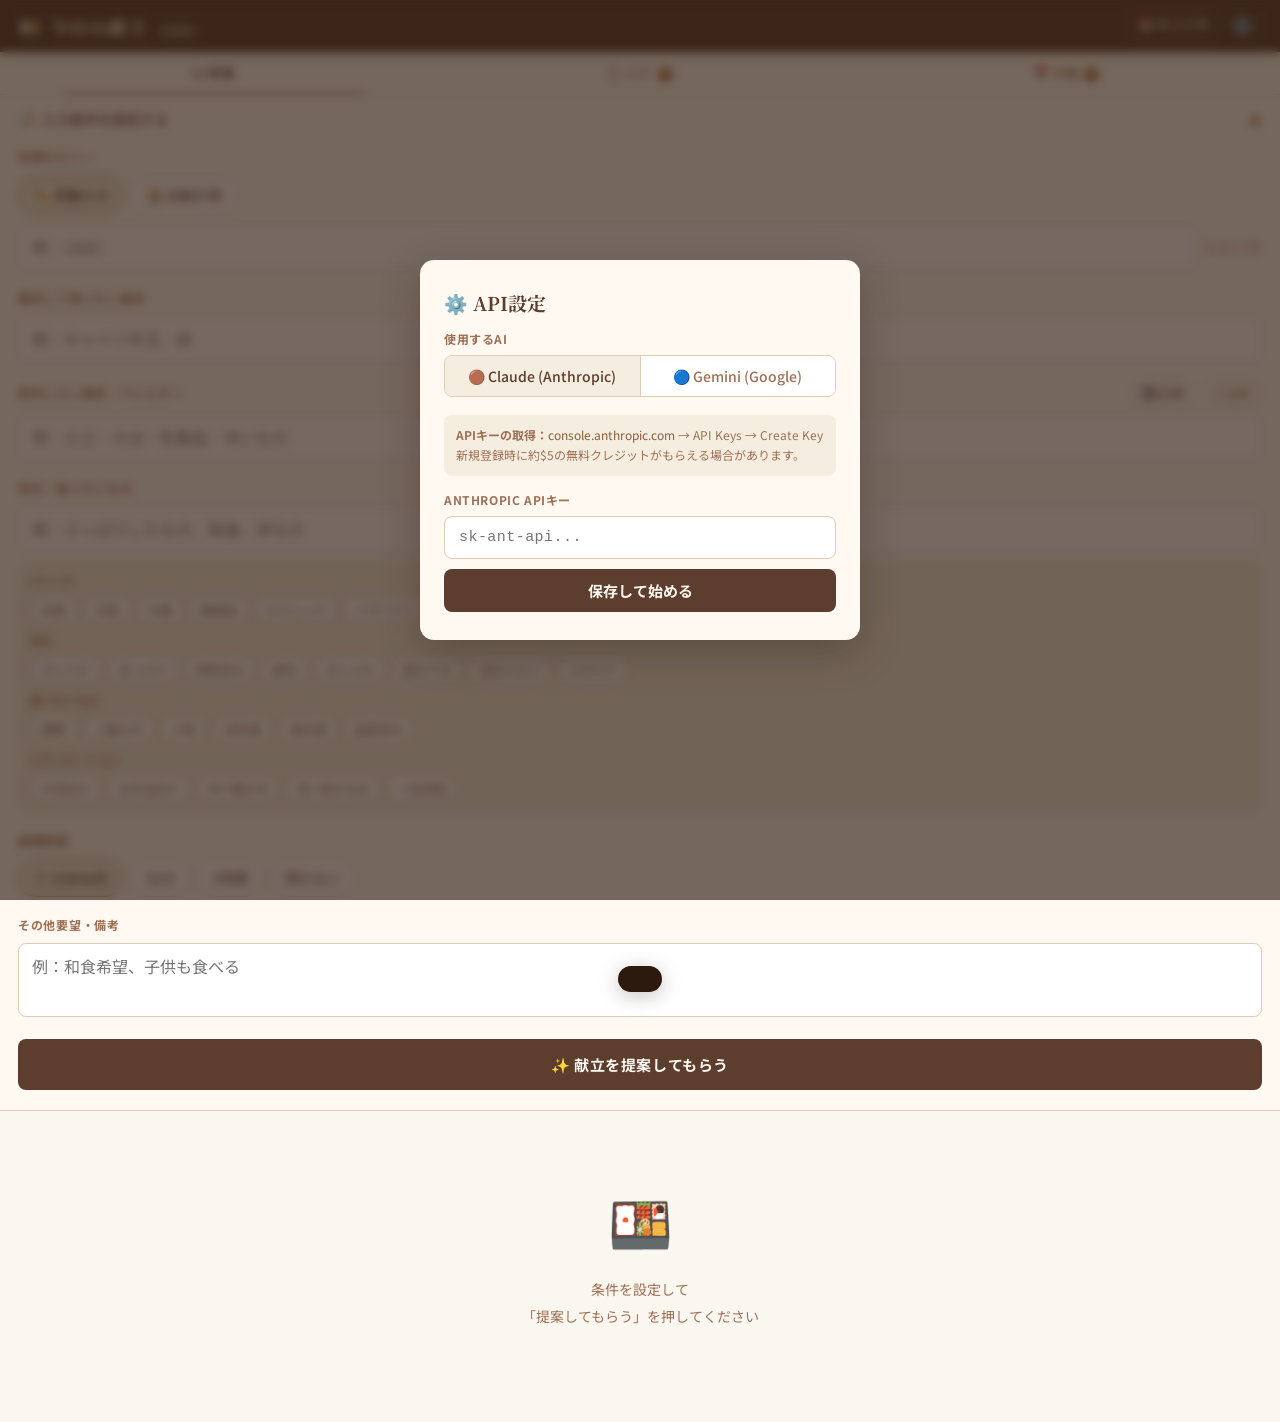
<file: menu/index.html>
<!DOCTYPE html>
<html lang="ja">
<head>
<meta charset="UTF-8">
<meta name="viewport" content="width=device-width, initial-scale=1.0, viewport-fit=cover">
<meta name="mobile-web-app-capable" content="yes">
<meta name="apple-mobile-web-app-capable" content="yes">
<meta name="apple-mobile-web-app-status-bar-style" content="default">
<title>今日の献立 🍱</title>
<link rel="preconnect" href="https://fonts.googleapis.com">
<link href="https://fonts.googleapis.com/css2?family=Noto+Serif+JP:wght@400;500;600;700&family=Noto+Sans+JP:wght@400;500;700&display=swap" rel="stylesheet">
<style>
:root{
  --bg:#faf6f0;--card:#fff9f2;--border:#e0cdb4;
  --br1:#2c1a0e;--br2:#5c3d2e;--br3:#8b5e3c;--br4:#b07d54;--br5:#d4a97a;--br6:#e8d5b7;
  --cream:#f5ede0;--acc:#b5451b;--accl:#e07a5f;--grn:#4a7a55;--grnl:#d4edda;
  --txt:#2c1a0e;--txm:#6b4535;--txl:#9e7055;--shd:rgba(44,26,14,0.10);
  --r:14px;--rs:8px;
  --serif:'Noto Serif JP',serif;--sans:'Noto Sans JP',sans-serif;
}
*,*::before,*::after{box-sizing:border-box;margin:0;padding:0;-webkit-tap-highlight-color:transparent}
body{font-family:var(--sans);font-size:16px;line-height:1.6;background:var(--bg);color:var(--txt);min-height:100svh;overflow-x:hidden}
button{font-family:var(--sans);cursor:pointer}
input,textarea,select{font-family:var(--sans);font-size:16px}
textarea{resize:none}

/* ===== MODAL ===== */
.modal-overlay{position:fixed;inset:0;z-index:9999;background:rgba(44,26,14,.65);display:flex;align-items:center;justify-content:center;padding:20px;backdrop-filter:blur(5px);-webkit-backdrop-filter:blur(5px);animation:fadeIn .2s ease}
.modal-overlay.hidden{display:none}
.modal-box{background:var(--card);border-radius:var(--r);padding:28px 24px;width:100%;max-width:440px;box-shadow:0 12px 40px rgba(44,26,14,.3);animation:slideUp .25s ease}
.modal-box h2{font-family:var(--serif);font-size:19px;color:var(--br2);margin-bottom:10px}
.modal-box p{font-size:13px;color:var(--txl);line-height:1.75;margin-bottom:16px}
.modal-input{width:100%;padding:12px 14px;border:1.5px solid var(--border);border-radius:var(--rs);background:#fff;color:var(--txt);font-family:monospace;font-size:15px;letter-spacing:.03em;outline:none;margin-bottom:10px;transition:border-color .2s}
.modal-input:focus{border-color:var(--br4)}
.provider-tabs{display:flex;gap:0;border:1.5px solid var(--border);border-radius:var(--rs);overflow:hidden;margin-bottom:18px}
.provider-tab{flex:1;padding:10px 8px;font-size:14px;font-weight:500;background:#fff;border:none;color:var(--txl);transition:all .18s;display:flex;align-items:center;justify-content:center;gap:5px}
.provider-tab.active{background:var(--cream);color:var(--br2)}
.provider-tab:first-child{border-right:1.5px solid var(--border)}
.provider-hint{font-size:12px;color:var(--txl);margin-bottom:14px;line-height:1.7;padding:10px 12px;background:var(--cream);border-radius:var(--rs)}
.provider-hint a{color:var(--br3);text-decoration:none}
.modal-section-label{font-size:12px;font-weight:700;color:var(--txl);letter-spacing:.05em;text-transform:uppercase;margin-bottom:7px}

/* ===== HEADER ===== */
.app-header{background:var(--br2);color:#fff9f2;padding:0 18px;padding-top:env(safe-area-inset-top);height:calc(52px + env(safe-area-inset-top));display:flex;align-items:flex-end;justify-content:space-between;padding-bottom:12px;position:sticky;top:0;z-index:200;box-shadow:0 2px 14px rgba(44,26,14,.18)}
.header-left{display:flex;align-items:baseline;gap:8px}
.header-title{font-family:var(--serif);font-size:19px;font-weight:700;letter-spacing:.04em;line-height:1}
.provider-badge{font-size:10px;font-weight:600;padding:2px 7px;border-radius:10px;letter-spacing:.04em;line-height:1.4}
.provider-badge.anthropic{background:rgba(255,249,242,.18);color:rgba(255,249,242,.85)}
.provider-badge.gemini{background:rgba(100,180,255,.22);color:rgba(200,235,255,.95)}
.provider-badge.none{background:rgba(255,249,242,.1);color:rgba(255,249,242,.45)}
.icon-btn{background:none;border:none;color:rgba(255,249,242,.75);font-size:20px;padding:4px 7px;border-radius:6px;transition:all .15s;line-height:1}
.icon-btn:hover{color:#fff9f2;background:rgba(255,249,242,.12)}

/* ===== TABS ===== */
.tab-nav{display:flex;background:var(--card);border-bottom:1.5px solid var(--border);position:sticky;top:calc(52px + env(safe-area-inset-top));z-index:190}
.tab-btn{flex:1;background:none;border:none;padding:11px 6px;font-size:13px;font-weight:500;color:var(--txl);position:relative;transition:color .2s;letter-spacing:.02em}
.tab-btn.active{color:var(--br2)}
.tab-btn.active::after{content:'';position:absolute;bottom:-1.5px;left:15%;right:15%;height:2.5px;background:var(--br3);border-radius:2px}
.tab-badge{display:inline-flex;align-items:center;justify-content:center;background:var(--br5);color:var(--br1);font-size:10px;font-weight:700;min-width:17px;height:17px;border-radius:10px;padding:0 4px;margin-left:4px;vertical-align:middle}

/* ===== PAGE ===== */
.page{display:none}.page.active{display:block}

/* ===== INPUT PANEL ===== */
.input-panel{background:var(--card);border-bottom:1.5px solid var(--border)}
.input-toggle{display:flex;align-items:center;justify-content:space-between;padding:13px 18px;cursor:pointer;user-select:none;transition:background .15s}
.input-toggle:active{background:var(--cream)}
.input-toggle-label{font-size:14px;font-weight:500;color:var(--txm);display:flex;align-items:center;gap:7px}
.toggle-icon{color:var(--br4);font-size:13px;transition:transform .3s cubic-bezier(.4,0,.2,1)}
.toggle-icon.open{transform:rotate(180deg)}
.input-form{padding:4px 18px 20px;display:none}
.input-form.open{display:block}
.form-group{margin-bottom:18px}
.form-label{display:block;font-size:12px;font-weight:700;color:var(--txl);letter-spacing:.06em;text-transform:uppercase;margin-bottom:9px}
.pill-group{display:flex;flex-wrap:wrap;gap:7px}
.pill-item{position:relative}
.pill-item input[type=radio]{position:absolute;opacity:0;width:0}
.pill-item label{display:inline-flex;align-items:center;padding:7px 14px;border-radius:22px;border:1.5px solid var(--border);background:#fff;color:var(--txm);font-size:14px;cursor:pointer;transition:all .18s;user-select:none}
.pill-item input:checked+label{border-color:var(--br3);background:var(--cream);color:var(--br2);font-weight:500}
.auto-fields{display:none;flex-wrap:wrap;gap:8px;margin-top:11px}
.auto-fields.show{display:flex}
.auto-fields input,.auto-fields select{flex:1;min-width:90px;padding:9px 11px;border:1.5px solid var(--border);border-radius:var(--rs);background:#fff;color:var(--txt);outline:none;transition:border-color .2s}
.auto-fields input:focus,.auto-fields select:focus{border-color:var(--br4)}
.cal-result{width:100%;font-size:13px;color:var(--grn);font-weight:500;padding:2px 0}
/* テンプレボタン */
.template-area{margin-top:10px;padding:10px 12px;background:var(--cream);border-radius:var(--rs)}
.template-cat{margin-bottom:8px}
.template-cat:last-child{margin-bottom:0}
.template-cat-label{font-size:11px;font-weight:700;color:var(--txl);letter-spacing:.04em;margin-bottom:5px}
.template-pills{display:flex;flex-wrap:wrap;gap:5px}
.template-pill{font-size:12px;padding:5px 11px;border-radius:14px;border:1.5px solid var(--br5);background:#fff;color:var(--br3);cursor:pointer;transition:all .15s;white-space:nowrap}
.template-pill:hover{background:var(--br6)}
.template-pill.used{background:var(--br3);color:#fff;border-color:var(--br3)}
.cal-manual-row{display:flex;align-items:center;gap:9px;margin-top:10px}
.cal-manual-row input{flex:1;padding:10px 13px;border:1.5px solid var(--border);border-radius:var(--rs);background:#fff;color:var(--txt);outline:none;font-family:var(--sans);transition:border-color .2s}
.cal-manual-row input:focus{border-color:var(--br4)}
.cal-manual-row span{font-size:13px;color:var(--txl);white-space:nowrap}
.text-input,.textarea-input{width:100%;padding:10px 13px;border:1.5px solid var(--border);border-radius:var(--rs);background:#fff;color:var(--txt);outline:none;transition:border-color .2s}
.text-input:focus,.textarea-input:focus{border-color:var(--br4)}
.textarea-input{line-height:1.6}
.suggest-btn{width:100%;padding:15px;background:var(--br2);color:#fff9f2;border:none;border-radius:var(--rs);font-size:15px;font-weight:700;letter-spacing:.04em;transition:all .2s;margin-top:6px}
.suggest-btn:active{transform:scale(.98);background:var(--br3)}
.suggest-btn:disabled{opacity:.5;transform:none;cursor:not-allowed}

/* 在庫エリア */
.inventory-scroll{max-height:110px;overflow-y:auto}

/* ===== RESULT ===== */
.result-area{padding:16px}
.empty-state{text-align:center;padding:52px 20px;color:var(--txl)}
.empty-state .eico{font-size:52px;margin-bottom:14px}
.empty-state p{font-size:14px;line-height:1.9}
.loading-wrap{background:var(--card);border-radius:var(--r);border:1.5px solid var(--border);padding:32px 20px;text-align:center}
.spinner{width:30px;height:30px;border:3px solid var(--border);border-top-color:var(--br4);border-radius:50%;animation:spin .75s linear infinite;margin:0 auto 14px}
@keyframes spin{to{transform:rotate(360deg)}}
.loading-text{font-size:14px;color:var(--txl)}
.error-box{background:#fdf0ed;border:1.5px solid var(--accl);border-radius:var(--r);padding:16px;font-size:13px;line-height:1.75;color:var(--acc);margin-bottom:12px}

/* ===== MEAL CARD ===== */
.meal-card{background:var(--card);border-radius:var(--r);border:1.5px solid var(--border);margin-bottom:12px;overflow:hidden;box-shadow:0 2px 10px var(--shd);animation:slideUp .3s ease both}
.meal-card:nth-child(1){animation-delay:.00s}.meal-card:nth-child(2){animation-delay:.06s}
.meal-card:nth-child(3){animation-delay:.12s}.meal-card:nth-child(4){animation-delay:.18s}
.meal-card:nth-child(5){animation-delay:.24s}
.meal-head{display:flex;align-items:center;padding:14px 16px;cursor:pointer;gap:10px;transition:background .15s}
.meal-head:active{background:var(--cream)}
.meal-title{font-family:var(--serif);font-size:16px;font-weight:700;color:var(--br2);flex:1;line-height:1.4}
.meal-badges{display:flex;gap:5px;align-items:center;flex-shrink:0}
.badge{font-size:11px;padding:2px 8px;border-radius:12px;background:var(--cream);color:var(--txl);white-space:nowrap}
.badge.cat{background:var(--br6);color:var(--br2)}
.chevron{color:var(--br4);font-size:13px;transition:transform .3s cubic-bezier(.4,0,.2,1);flex-shrink:0}
.chevron.open{transform:rotate(180deg)}
.meal-body{max-height:0;overflow:hidden;transition:max-height .4s cubic-bezier(.4,0,.2,1)}
.meal-body.open{max-height:1400px}
.meal-inner{padding:0 16px 16px;border-top:1px solid var(--border)}
.meal-cook{font-size:12px;color:var(--txl);margin-top:10px}
.meal-desc{font-size:14px;color:var(--txm);line-height:1.85;margin:12px 0 14px}
.sec-title{font-size:11px;font-weight:700;color:var(--txl);letter-spacing:.07em;text-transform:uppercase;margin-bottom:8px}
.chips{display:flex;flex-wrap:wrap;gap:6px;margin-bottom:14px}
.chip{font-size:12px;padding:4px 10px;background:var(--cream);border-radius:16px;color:var(--txm)}
.steps-list{margin-bottom:14px}
.step-row{display:flex;gap:11px;margin-bottom:9px;font-size:13px;line-height:1.75;color:var(--txm)}
.step-num{flex-shrink:0;width:21px;height:21px;background:var(--br4);color:#fff;border-radius:50%;display:flex;align-items:center;justify-content:center;font-size:11px;font-weight:700;margin-top:1px}
.save-btn{width:100%;padding:11px;border-radius:var(--rs);border:1.5px solid var(--br5);background:transparent;color:var(--br3);font-size:14px;font-weight:500;transition:all .2s}
.save-btn:hover{background:var(--cream)}
.save-btn.saved{background:#f0faf2;border-color:var(--grn);color:var(--grn);cursor:default}

/* ===== LOG PAGE ===== */
.log-toolbar{display:flex;align-items:center;justify-content:space-between;flex-wrap:wrap;gap:10px;padding:13px 16px;background:var(--card);border-bottom:1.5px solid var(--border)}
.log-count{font-size:13px;color:var(--txl);flex-shrink:0}
.toolbar-btns{display:flex;gap:7px;flex-wrap:wrap}
.toolbar-btn{padding:7px 13px;font-size:13px;border-radius:20px;border:1.5px solid var(--border);background:#fff;color:var(--txm);transition:all .18s;white-space:nowrap}
.toolbar-btn:hover{background:var(--cream)}
.toolbar-btn.danger{color:var(--acc);border-color:var(--accl)}
.toolbar-btn.danger:hover{background:#fdf0ed}
.search-bar{display:flex;align-items:center;gap:8px;padding:10px 16px;background:var(--card);border-bottom:1.5px solid var(--border)}
.search-wrap{flex:1;position:relative}
.search-input{width:100%;padding:9px 36px 9px 13px;border:1.5px solid var(--border);border-radius:22px;background:#fff;color:var(--txt);font-size:15px;outline:none;transition:border-color .2s;font-family:var(--sans)}
.search-input:focus{border-color:var(--br4)}
.search-clear{position:absolute;right:10px;top:50%;transform:translateY(-50%);background:none;border:none;color:var(--br5);font-size:17px;line-height:1;padding:2px;cursor:pointer;display:none}
.search-clear.show{display:block}
.search-hit{font-size:12px;color:var(--txl);white-space:nowrap;flex-shrink:0}
mark{background:#ffe08a;color:var(--br1);border-radius:2px;padding:0 1px}
.log-list{padding:14px 16px}
.log-empty{text-align:center;padding:52px 20px;color:var(--txl)}
.log-empty .eico{font-size:42px;margin-bottom:12px}
.log-empty p{font-size:14px;line-height:1.9}
.log-item{background:var(--card);border-radius:var(--r);border:1.5px solid var(--border);padding:13px 15px;margin-bottom:10px;display:flex;align-items:flex-start;gap:12px;box-shadow:0 1px 5px var(--shd);animation:slideUp .25s ease both}
.log-info{flex:1;min-width:0}
.log-name{font-family:var(--serif);font-size:15px;font-weight:700;color:var(--br2);margin-bottom:5px;white-space:nowrap;overflow:hidden;text-overflow:ellipsis}
.log-meta{display:flex;gap:8px;flex-wrap:wrap;font-size:12px;color:var(--txl)}
.log-del{flex-shrink:0;background:none;border:none;font-size:19px;color:var(--br5);padding:3px 5px;border-radius:5px;transition:color .2s;line-height:1}
.log-del:hover{color:var(--acc)}
.log-preview{font-size:12px;color:var(--txl);margin-top:5px;line-height:1.6}
.log-del-btn{width:100%;padding:10px;border-radius:var(--rs);border:1.5px solid var(--accl);background:transparent;color:var(--acc);font-size:13px;font-weight:500;transition:all .2s;margin-top:4px}
.log-del-btn:hover{background:#fdf0ed}
.log-del-btn.locked{border-color:var(--border);color:var(--txl);cursor:default}
.log-del-btn.locked:hover{background:transparent}
.fav-btn{background:none;border:none;font-size:20px;line-height:1;padding:2px 4px;cursor:pointer;flex-shrink:0;transition:transform .15s}
.fav-btn:active{transform:scale(1.3)}
.fav-filter-btn{padding:7px 13px;font-size:13px;border-radius:20px;border:1.5px solid var(--border);background:#fff;color:var(--txl);cursor:pointer;white-space:nowrap;transition:all .18s;flex-shrink:0}
.fav-filter-btn.active{border-color:#e8a000;background:#fff8e6;color:#8a5e00;font-weight:500}
/* made count */
.made-badge{display:inline-flex;align-items:center;gap:3px;font-size:11px;padding:2px 7px;border-radius:10px;background:#f0f7ff;color:#2a6496;border:1px solid #c8e0f5;white-space:nowrap}
.card-actions{display:flex;flex-direction:column;gap:7px;margin-top:12px}
.action-row{display:flex;gap:7px}
.action-btn-sm{flex:1;padding:9px 6px;border-radius:var(--rs);font-size:13px;font-weight:500;border:1.5px solid var(--border);background:#fff;color:var(--txm);transition:all .18s;cursor:pointer}
.action-btn-sm:hover{background:var(--cream)}
.action-btn-sm.made{border-color:#6aacde;color:#2a6496;background:#f0f7ff}
.action-btn-sm.made:hover{background:#d9ecf8}
.action-btn-sm.regen{border-color:var(--br5);color:var(--br3)}
.action-btn-sm.regen:hover{background:var(--cream)}
.action-btn-sm.similar{border-color:var(--br3);color:var(--br2);background:var(--cream)}
.action-btn-sm.similar:hover{background:var(--br6)}
/* save modal */
.save-modal-overlay{position:fixed;inset:0;z-index:9998;background:rgba(44,26,14,.55);display:flex;align-items:flex-end;justify-content:center;padding-bottom:env(safe-area-inset-bottom);backdrop-filter:blur(3px);animation:fadeIn .2s ease}
.save-modal-overlay.hidden{display:none}
.save-modal-box{background:var(--card);border-radius:var(--r) var(--r) 0 0;padding:24px 20px;width:100%;max-width:480px;box-shadow:0 -4px 24px rgba(44,26,14,.18);animation:slideUp .25s ease}
.save-modal-box h3{font-family:var(--serif);font-size:17px;color:var(--br2);margin-bottom:6px}
.save-modal-box p{font-size:13px;color:var(--txl);margin-bottom:18px;line-height:1.7}
.save-modal-meal-name{font-weight:700;color:var(--br2)}
.save-modal-btns{display:flex;flex-direction:column;gap:9px}
.save-modal-btn{width:100%;padding:13px;border-radius:var(--rs);font-size:14px;font-weight:700;border:none;cursor:pointer;transition:all .18s}
.save-modal-btn.overwrite{background:var(--br2);color:#fff9f2}
.save-modal-btn.overwrite:hover{background:var(--br3)}
.save-modal-btn.newlog{background:var(--cream);color:var(--br2);border:1.5px solid var(--br5)}
.save-modal-btn.newlog:hover{background:var(--br6)}
.save-modal-btn.cancel{background:transparent;color:var(--txl);border:1.5px solid var(--border)}
.save-modal-btn.cancel:hover{background:var(--cream)}

/* ===== PLAN PAGE ===== */
.plan-section{padding:16px;border-bottom:1.5px solid var(--border)}
.plan-section-title{font-family:var(--serif);font-size:15px;font-weight:700;color:var(--br2);margin-bottom:12px;display:flex;align-items:center;gap:7px}

/* 選択UI */
.plan-search-bar{display:flex;align-items:center;gap:8px;margin-bottom:12px}
.plan-log-list{display:flex;flex-direction:column;gap:7px;max-height:280px;overflow-y:auto;padding-right:2px}
.plan-log-item{display:flex;align-items:center;gap:10px;padding:10px 13px;background:var(--card);border:1.5px solid var(--border);border-radius:var(--rs);cursor:pointer;transition:all .18s;user-select:none}
.plan-log-item:hover{background:var(--cream)}
.plan-log-item.selected{border-color:var(--br3);background:var(--cream)}
.plan-log-check{width:20px;height:20px;border-radius:50%;border:2px solid var(--br5);background:#fff;display:flex;align-items:center;justify-content:center;flex-shrink:0;font-size:11px;transition:all .18s;color:transparent}
.plan-log-item.selected .plan-log-check{background:var(--br3);border-color:var(--br3);color:#fff}
.plan-log-name{font-family:var(--serif);font-size:14px;font-weight:600;color:var(--br2);flex:1;min-width:0;white-space:nowrap;overflow:hidden;text-overflow:ellipsis}
.plan-log-meta{font-size:11px;color:var(--txl)}

/* 選択済みチップ */
.plan-selected-area{min-height:44px;display:flex;flex-wrap:wrap;gap:7px;align-items:flex-start}
.plan-chip{display:inline-flex;align-items:center;gap:5px;padding:6px 12px;background:var(--br6);border-radius:20px;font-size:13px;font-weight:500;color:var(--br2);animation:slideUp .2s ease}
.plan-chip-del{background:none;border:none;color:var(--br4);font-size:15px;line-height:1;padding:0;cursor:pointer;transition:color .15s}
.plan-chip-del:hover{color:var(--acc)}

/* 集約材料 */
.ingr-grid{display:flex;flex-wrap:wrap;gap:6px}
.ingr-chip{font-size:13px;padding:5px 12px;background:var(--grnl);border-radius:16px;color:var(--grn);font-weight:500}
.ingr-empty{font-size:13px;color:var(--txl)}

/* 送るボタン */
.plan-send-btn{width:100%;padding:15px;background:var(--grn);color:#fff;border:none;border-radius:var(--rs);font-size:15px;font-weight:700;letter-spacing:.04em;transition:all .2s}
.plan-send-btn:active{transform:scale(.98);opacity:.85}
.plan-send-btn:disabled{opacity:.4;cursor:not-allowed;transform:none}
.plan-status{font-size:12px;color:var(--txl);text-align:center;margin-top:10px;min-height:18px}
.plan-status.ok{color:var(--grn);font-weight:500}

/* ===== TOAST ===== */
.toast{position:fixed;bottom:calc(28px + env(safe-area-inset-bottom));left:50%;transform:translateX(-50%) translateY(120px);background:var(--br1);color:#fff9f2;padding:13px 22px;border-radius:16px;font-size:14px;font-weight:500;z-index:9000;white-space:pre-wrap;word-break:break-all;max-width:92vw;text-align:center;box-shadow:0 4px 20px rgba(44,26,14,.25);transition:transform .32s cubic-bezier(.4,0,.2,1);pointer-events:none;line-height:1.6}
.toast.visible{transform:translateX(-50%) translateY(0)}
.toast.error{background:var(--acc)}
.toast.success{background:var(--grn)}

.btn-primary{display:inline-flex;align-items:center;justify-content:center;padding:11px 22px;background:var(--br2);color:#fff9f2;border:none;border-radius:var(--rs);font-size:15px;font-weight:700;transition:background .2s;width:100%}
.btn-primary:hover{background:var(--br3)}

@keyframes fadeIn{from{opacity:0}to{opacity:1}}
@keyframes slideUp{from{opacity:0;transform:translateY(12px)}to{opacity:1;transform:translateY(0)}}
.bottom-space{height:calc(24px + env(safe-area-inset-bottom))}
::-webkit-scrollbar{width:4px}::-webkit-scrollbar-track{background:transparent}::-webkit-scrollbar-thumb{background:var(--br6);border-radius:4px}
</style>
</head>
<body>

<!-- ===== API KEY MODAL ===== -->
<div class="modal-overlay hidden" id="apiModal">
  <div class="modal-box">
    <h2>⚙️ API設定</h2>
    <div class="modal-section-label">使用するAI</div>
    <div class="provider-tabs">
      <button class="provider-tab active" id="ptab-anthropic" onclick="selectProvider('anthropic')">🟤 Claude (Anthropic)</button>
      <button class="provider-tab" id="ptab-gemini" onclick="selectProvider('gemini')">🔵 Gemini (Google)</button>
    </div>
    <div id="panel-anthropic">
      <div class="provider-hint"><b>APIキーの取得：</b><a href="https://console.anthropic.com" target="_blank">console.anthropic.com</a> → API Keys → Create Key<br>新規登録時に約$5の無料クレジットがもらえる場合があります。</div>
      <div class="modal-section-label">Anthropic APIキー</div>
      <input type="password" class="modal-input" id="keyInputAnthropic" placeholder="sk-ant-api..." autocomplete="off" spellcheck="false">
    </div>
    <div id="panel-gemini" style="display:none">
      <div class="provider-hint"><b>APIキーの取得：</b><a href="https://aistudio.google.com/apikey" target="_blank">aistudio.google.com/apikey</a> → Create API key in <b>new project</b><br>無料枠対象：Gemini 3.1 Flash-Lite / 2.5 Flash など</div>
      <div class="modal-section-label">Gemini APIキー</div>
      <input type="password" class="modal-input" id="keyInputGemini" placeholder="AIza..." autocomplete="off" spellcheck="false">
      <div class="modal-section-label" style="margin-top:4px">使用モデル</div>
      <select class="modal-input" id="geminiModel" style="font-family:var(--sans);margin-bottom:14px">
        <option value="gemini-3.1-flash-lite">Gemini 3.1 Flash-Lite（推奨・無料枠・高速）</option>
        <option value="gemini-2.5-flash">Gemini 2.5 Flash（無料枠あり）</option>
        <option value="gemini-2.5-flash-lite">Gemini 2.5 Flash-Lite（無料枠あり・軽量）</option>
      </select>
    </div>
    <button class="btn-primary" onclick="saveSettings()">保存して始める</button>
  </div>
</div>

<!-- ===== HEADER ===== -->
<header class="app-header">
  <div class="header-left">
    <div class="header-title">🍱 今日の献立</div>
    <span class="provider-badge none" id="providerBadge">未設定</span>
  </div>
  <div style="display:flex;align-items:center;gap:4px">
    <a href="../mealplan.html" style="color:rgba(255,249,242,.75);font-size:13px;text-decoration:none;padding:4px 9px;border-radius:6px;border:1px solid rgba(255,249,242,.25);transition:all .15s;white-space:nowrap" onmouseover="this.style.background='rgba(255,249,242,.12)'" onmouseout="this.style.background=''" >📅 献立計画</a>
    <button class="icon-btn" onclick="openSettings()" title="API設定">⚙️</button>
  </div>
</header>

<!-- ===== TABS ===== -->
<nav class="tab-nav">
  <button class="tab-btn active" id="tab-suggest" onclick="switchTab('suggest')">🍽 提案</button>
  <button class="tab-btn" id="tab-log" onclick="switchTab('log')">📋 ログ<span class="tab-badge" id="logBadge">0</span></button>
  <button class="tab-btn" id="tab-plan" onclick="switchTab('plan')">📅 計画<span class="tab-badge" id="planBadge">0</span></button>
</nav>

<!-- ===== 提案ページ ===== -->
<div class="page active" id="page-suggest">
  <div class="input-panel">
    <div class="input-toggle" onclick="toggleForm()">
      <div class="input-toggle-label"><span>📝</span><span>入力条件を設定する</span></div>
      <span class="toggle-icon" id="toggleIcon">▼</span>
    </div>
    <div class="input-form" id="inputForm">

      <div class="form-group">
        <label class="form-label">目標カロリー</label>
        <div class="pill-group">
          <div class="pill-item"><input type="radio" name="calMode" id="calManual" value="manual" checked onchange="onCalModeChange()"><label for="calManual">✏️ 手動入力</label></div>
          <div class="pill-item"><input type="radio" name="calMode" id="calAuto" value="auto" onchange="onCalModeChange()"><label for="calAuto">🧮 自動計算</label></div>
        </div>
        <div id="calManualArea">
          <div class="cal-manual-row">
            <input type="number" id="manualCal" placeholder="例：1800" min="500" max="6000">
            <span>kcal / 1日</span>
          </div>
        </div>
        <div class="auto-fields" id="calAutoArea">
          <input type="number" id="weight" placeholder="体重 (kg)" min="30" max="250">
          <input type="number" id="height" placeholder="身長 (cm)" min="100" max="250">
          <select id="activity">
            <option value="1.2">ほぼ座り仕事</option>
            <option value="1.375">軽い運動あり</option>
            <option value="1.55" selected>適度な運動</option>
            <option value="1.725">活発に運動</option>
            <option value="1.9">激しい運動</option>
          </select>
          <div class="cal-result" id="calResult"></div>
        </div>
      </div>

      <!-- 在庫食材エリア -->
      <div class="form-group" id="inventoryGroup" style="display:none">
        <div style="display:flex;align-items:center;gap:8px;margin-bottom:9px;flex-wrap:wrap">
          <span class="form-label" style="margin-bottom:0">現在の在庫食材</span>
          <span id="inventoryUpdatedAt" style="font-size:11px;color:var(--txl);flex:1"></span>
          <button onclick="refreshInventory()" style="background:none;border:1.5px solid var(--border);border-radius:16px;padding:3px 10px;font-size:12px;color:var(--txm);cursor:pointer">🔄 更新</button>
        </div>
        <div style="font-size:11px;color:var(--txl);margin-bottom:7px">タップで「優先食材」に追加</div>
        <div class="inventory-scroll" style="max-height:110px;overflow-y:auto">
          <div class="template-pills" id="inventoryChips"></div>
        </div>
      </div>

      <div class="form-group">
        <label class="form-label" for="priorityIngr">優先して使いたい食材</label>
        <input type="text" id="priorityIngr" class="text-input" placeholder="例：キャベツ半玉、卵">
      </div>

      <div class="form-group">
        <div style="display:flex;align-items:center;gap:8px;margin-bottom:9px;flex-wrap:wrap">
          <label class="form-label" for="exclude" style="margin-bottom:0">除外したい食材・アレルギー</label>
          <span id="excludeMemoBadge" style="font-size:11px;color:var(--txl);flex:1"></span>
          <button type="button" onclick="saveExcludeMemo()" style="background:none;border:1.5px solid var(--border);border-radius:16px;padding:3px 10px;font-size:12px;color:var(--txm);cursor:pointer">💾 記憶</button>
          <button type="button" onclick="clearExcludeMemo()" style="background:none;border:1.5px solid var(--border);border-radius:16px;padding:3px 10px;font-size:12px;color:var(--txl);cursor:pointer">✕ 削除</button>
        </div>
        <input type="text" id="exclude" class="text-input" placeholder="例：えび・そば・乳製品・辛いもの">
      </div>

      <div class="form-group">
        <label class="form-label" for="mood">気分・食べたいもの</label>
        <input type="text" id="mood" class="text-input" placeholder="例：さっぱりしたもの、和食、丼もの">
        <div class="template-area">
          <div class="template-cat">
            <div class="template-cat-label">ジャンル</div>
            <div class="template-pills" data-cat="ジャンル">
              <button type="button" class="template-pill" onclick="addTemplate(this,'和食')">和食</button>
              <button type="button" class="template-pill" onclick="addTemplate(this,'洋食')">洋食</button>
              <button type="button" class="template-pill" onclick="addTemplate(this,'中華')">中華</button>
              <button type="button" class="template-pill" onclick="addTemplate(this,'韓国風')">韓国風</button>
              <button type="button" class="template-pill" onclick="addTemplate(this,'エスニック')">エスニック</button>
              <button type="button" class="template-pill" onclick="addTemplate(this,'イタリアン')">イタリアン</button>
            </div>
          </div>
          <div class="template-cat">
            <div class="template-cat-label">気分</div>
            <div class="template-pills" data-cat="気分">
              <button type="button" class="template-pill" onclick="addTemplate(this,'がっつり')">がっつり</button>
              <button type="button" class="template-pill" onclick="addTemplate(this,'あっさり')">あっさり</button>
              <button type="button" class="template-pill" onclick="addTemplate(this,'野菜多め')">野菜多め</button>
              <button type="button" class="template-pill" onclick="addTemplate(this,'節約')">節約</button>
              <button type="button" class="template-pill" onclick="addTemplate(this,'おしゃれ')">おしゃれ</button>
              <button type="button" class="template-pill" onclick="addTemplate(this,'疲れてる')">疲れてる</button>
              <button type="button" class="template-pill" onclick="addTemplate(this,'温まりたい')">温まりたい</button>
              <button type="button" class="template-pill" onclick="addTemplate(this,'スタミナ')">スタミナ</button>
            </div>
          </div>
          <div class="template-cat">
            <div class="template-cat-label">食べたいもの</div>
            <div class="template-pills" data-cat="食べたいもの">
              <button type="button" class="template-pill" onclick="addTemplate(this,'麺類')">麺類</button>
              <button type="button" class="template-pill" onclick="addTemplate(this,'ご飯もの')">ご飯もの</button>
              <button type="button" class="template-pill" onclick="addTemplate(this,'汁物')">汁物</button>
              <button type="button" class="template-pill" onclick="addTemplate(this,'肉料理')">肉料理</button>
              <button type="button" class="template-pill" onclick="addTemplate(this,'魚料理')">魚料理</button>
              <button type="button" class="template-pill" onclick="addTemplate(this,'副菜多め')">副菜多め</button>
            </div>
          </div>
          <div class="template-cat">
            <div class="template-cat-label">シチュエーション</div>
            <div class="template-pills" data-cat="シチュエーション">
              <button type="button" class="template-pill" onclick="addTemplate(this,'子供向け')">子供向け</button>
              <button type="button" class="template-pill" onclick="addTemplate(this,'お弁当向け')">お弁当向け</button>
              <button type="button" class="template-pill" onclick="addTemplate(this,'作り置き可')">作り置き可</button>
              <button type="button" class="template-pill" onclick="addTemplate(this,'洗い物少なめ')">洗い物少なめ</button>
              <button type="button" class="template-pill" onclick="addTemplate(this,'一皿完結')">一皿完結</button>
            </div>
          </div>
        </div>
      </div>

      <div class="form-group">
        <label class="form-label">調理時間</label>
        <div class="pill-group">
          <div class="pill-item"><input type="radio" name="cookTime" id="t15" value="15分以内" checked><label for="t15">⏱ 15分以内</label></div>
          <div class="pill-item"><input type="radio" name="cookTime" id="t30" value="30分程度"><label for="t30">30分</label></div>
          <div class="pill-item"><input type="radio" name="cookTime" id="t60" value="1時間程度"><label for="t60">1時間</label></div>
          <div class="pill-item"><input type="radio" name="cookTime" id="tAny" value="問わない"><label for="tAny">問わない</label></div>
        </div>
      </div>

      <div class="form-group" style="margin-bottom:10px">
        <label class="form-label" for="notes">その他要望・備考</label>
        <textarea id="notes" class="textarea-input" rows="2" placeholder="例：和食希望、子供も食べる"></textarea>
      </div>

      <button class="suggest-btn" id="suggestBtn" onclick="getSuggestion()">✨ 献立を提案してもらう</button>
    </div>
  </div>

  <div class="result-area" id="resultArea">
    <div class="empty-state"><div class="eico">🍱</div><p>条件を設定して<br>「提案してもらう」を押してください</p></div>
  </div>
  <div class="bottom-space"></div>
</div>

<!-- ===== ログページ ===== -->
<div class="page" id="page-log">
  <div class="log-toolbar">
    <span class="log-count" id="logCountLabel">0 件保存済み</span>
    <div class="toolbar-btns">
      <button class="toolbar-btn" onclick="triggerImport()">📥 インポート</button>
      <button class="toolbar-btn" onclick="exportLogs()">📤 HTML</button>
      <button class="toolbar-btn" onclick="exportJson()">📤 JSON</button>
      <button class="toolbar-btn danger" onclick="clearAllLogs()">🗑 全削除</button>
    </div>
  </div>
  <div class="search-bar">
    <div class="search-wrap">
      <input type="search" class="search-input" id="logSearch" placeholder="🔍 料理名・材料・作り方で検索" oninput="onSearch()" autocomplete="off" spellcheck="false">
      <button class="search-clear" id="searchClear" onclick="clearSearch()">✕</button>
    </div>
    <button class="fav-filter-btn" id="logFavFilter" onclick="toggleLogFavFilter()">⭐ お気に入り</button>
    <button class="fav-filter-btn" id="logPlanFilter" onclick="toggleLogPlanFilter()">📅 計画中</button>
    <span class="search-hit" id="searchHit"></span>
  </div>
  <div class="log-list" id="logList"></div>
  <div class="bottom-space"></div>
</div>

<!-- ===== 計画ページ ===== -->
<div class="page" id="page-plan">

  <!-- ① ログから献立を選ぶ -->
  <div class="plan-section">
    <div class="plan-section-title">📖 献立を選ぶ</div>
    <div class="plan-search-bar">
      <div class="search-wrap" style="flex:1">
        <input type="search" class="search-input" id="planSearch" placeholder="🔍 献立名で絞り込む" oninput="renderPlanLogList()" autocomplete="off" spellcheck="false">
        <button class="search-clear" id="planSearchClear" onclick="clearPlanSearch()">✕</button>
      </div>
      <button class="fav-filter-btn" id="planFavFilter" onclick="togglePlanFavFilter()">⭐ お気に入り</button>
    </div>
    <div class="plan-log-list" id="planLogList">
      <div class="log-empty" style="padding:20px 0"><div class="eico" style="font-size:30px">📋</div><p style="font-size:13px">ログに献立を保存すると<br>ここに表示されます</p></div>
    </div>
  </div>

  <!-- ② 選択中の献立 -->
  <div class="plan-section">
    <div class="plan-section-title">✅ 今週の計画 <span class="tab-badge" id="selectedBadge" style="background:var(--br3);color:#fff">0</span></div>
    <div class="plan-selected-area" id="planSelectedArea">
      <span style="font-size:13px;color:var(--txl)">上のリストから献立を選んでください</span>
    </div>
  </div>

  <!-- ③ 集約材料 -->
  <div class="plan-section">
    <div class="plan-section-title">🥕 必要な材料（集約）</div>
    <div class="ingr-grid" id="planIngrGrid">
      <span class="ingr-empty">献立を選ぶと材料が表示されます</span>
    </div>
  </div>

  <!-- ④ 送るボタン -->
  <div class="plan-section" style="border-bottom:none">
    <button class="plan-send-btn" id="planSendBtn" onclick="sendPlanToFoodApp()" disabled>📤 食材アプリへ送る</button>
    <div class="plan-status" id="planStatus"></div>
  </div>

  <div class="bottom-space"></div>
</div>

<input type="file" id="importInput" accept=".html" style="display:none" onchange="handleImport(this)">

<!-- ===== 保存選択モーダル ===== -->
<div class="save-modal-overlay hidden" id="saveModal">
  <div class="save-modal-box">
    <h3>💾 保存方法を選択</h3>
    <p id="saveModalDesc">この献立をどのように保存しますか？</p>
    <div class="save-modal-btns">
      <button class="save-modal-btn overwrite" onclick="doSaveModal('overwrite')">上書き保存</button>
      <button class="save-modal-btn newlog"    onclick="doSaveModal('new')">新規保存（別の献立として追加）</button>
      <button class="save-modal-btn cancel"    onclick="doSaveModal('cancel')">キャンセル</button>
    </div>
  </div>
</div>

<div class="toast" id="toast"></div>

<script>
/* ===== STATE ===== */
var provider = 'anthropic';
var keys = { anthropic: '', gemini: '' };
var logs = [], currentMeals = [], formOpen = false;
var planSelected = []; // { id, name, ingredients[] }

/* ===== INIT ===== */
function init() {
  provider = localStorage.getItem('menuProvider') || 'anthropic';
  keys.anthropic = localStorage.getItem('menuKeyAnthropic') || '';
  keys.gemini    = localStorage.getItem('menuKeyGemini')    || '';
  document.getElementById('geminiModel').value = localStorage.getItem('menuGeminiModel') || 'gemini-3.1-flash-lite';
  logs = JSON.parse(localStorage.getItem('menuAppLogs') || '[]');

  // 計画の復元
  var savedPlan = localStorage.getItem('menuAppPlan');
  if (savedPlan) {
    try { planSelected = JSON.parse(savedPlan); } catch(e) { planSelected = []; }
  }

  updateProviderBadge();
  updateBadge();
  updatePlanBadge();
  renderLogs();
  toggleForm(true);
  loadInventory();
  loadExcludeMemo();

  if (!keys[provider]) showApiModal();

  ['weight','height','activity'].forEach(function(id){
    document.getElementById(id).addEventListener('input', calcTDEE);
  });
}

/* ===== MODAL ===== */
function showApiModal() {
  document.getElementById('apiModal').classList.remove('hidden');
  selectProvider(provider, true);
}
function openSettings() { showApiModal(); }

function selectProvider(p, silent) {
  provider = p;
  document.getElementById('ptab-anthropic').classList.toggle('active', p==='anthropic');
  document.getElementById('ptab-gemini').classList.toggle('active', p==='gemini');
  document.getElementById('panel-anthropic').style.display = p==='anthropic' ? '' : 'none';
  document.getElementById('panel-gemini').style.display    = p==='gemini'    ? '' : 'none';
  document.getElementById('keyInputAnthropic').value = keys.anthropic;
  document.getElementById('keyInputGemini').value    = keys.gemini;
  document.getElementById('geminiModel').value = localStorage.getItem('menuGeminiModel') || 'gemini-3.1-flash-lite';
  if (!silent) localStorage.setItem('menuProvider', p);
}

function saveSettings() {
  var inputEl = provider==='anthropic' ? document.getElementById('keyInputAnthropic') : document.getElementById('keyInputGemini');
  var v = inputEl.value.trim();
  if (!v) { showToast('APIキーを入力してください','error'); return; }
  if (provider==='anthropic' && !v.startsWith('sk-')) { showToast('AnthropicキーはSK-から始まります','error'); return; }
  if (provider==='gemini' && v.length < 20) { showToast('GeminiキーはAI Studioで発行したものを貼り付けてください','error'); return; }
  keys[provider] = v;
  localStorage.setItem('menuProvider', provider);
  localStorage.setItem('menuKeyAnthropic', keys.anthropic);
  localStorage.setItem('menuKeyGemini',    keys.gemini);
  localStorage.setItem('menuGeminiModel',  document.getElementById('geminiModel').value);
  document.getElementById('apiModal').classList.add('hidden');
  updateProviderBadge();
  showToast('設定を保存しました','success');
}
document.getElementById('apiModal').addEventListener('click', function(e){
  if (e.target===this && keys[provider]) this.classList.add('hidden');
});

/* ===== PROVIDER BADGE ===== */
function updateProviderBadge() {
  var badge = document.getElementById('providerBadge');
  if (provider==='anthropic' && keys.anthropic) {
    badge.textContent='Claude'; badge.className='provider-badge anthropic';
  } else if (provider==='gemini' && keys.gemini) {
    badge.textContent='Gemini'; badge.className='provider-badge gemini';
  } else {
    badge.textContent='未設定'; badge.className='provider-badge none';
  }
}

/* ===== TABS ===== */
function switchTab(tab) {
  ['suggest','log','plan'].forEach(function(t){
    document.getElementById('tab-'+t).classList.toggle('active', t===tab);
    document.getElementById('page-'+t).classList.toggle('active', t===tab);
  });
  if (tab==='log') renderLogs();
  if (tab==='plan') renderPlanPage();
}

/* ===== FORM TOGGLE ===== */
function toggleForm(force) {
  formOpen = (force!==undefined) ? force : !formOpen;
  document.getElementById('inputForm').classList.toggle('open', formOpen);
  document.getElementById('toggleIcon').classList.toggle('open', formOpen);
}

/* ===== INVENTORY ===== */
function readInventory() {
  // 配列・オブジェクト両形式に対応。{ ingredients:[], updatedAt:'' } または [] を返す
  var raw = localStorage.getItem('foodInventoryForMenu');
  if (!raw) return { ingredients: [], updatedAt: null };
  try {
    var parsed = JSON.parse(raw);
    if (Array.isArray(parsed)) {
      return { ingredients: parsed, updatedAt: null };
    }
    if (parsed && Array.isArray(parsed.ingredients)) {
      return { ingredients: parsed.ingredients, updatedAt: parsed.updatedAt || null };
    }
  } catch(e) {}
  return { ingredients: [], updatedAt: null };
}

function loadInventory() {
  var inv = readInventory();
  var group = document.getElementById('inventoryGroup');
  var chips  = document.getElementById('inventoryChips');
  var updatedEl = document.getElementById('inventoryUpdatedAt');
  if (inv.ingredients.length > 0) {
    group.style.display = '';
    if (inv.updatedAt) {
      var d = new Date(inv.updatedAt);
      updatedEl.textContent = '在庫更新：'
        + d.getFullYear() + '/' + String(d.getMonth()+1).padStart(2,'0') + '/' + String(d.getDate()).padStart(2,'0')
        + ' ' + String(d.getHours()).padStart(2,'0') + ':' + String(d.getMinutes()).padStart(2,'0');
    } else {
      updatedEl.textContent = '';
    }
    // タップで優先食材欄に追記するボタンとして生成
    chips.innerHTML = inv.ingredients.map(function(x){
      var name = typeof x === 'object' ? (x.name||'') : String(x);
      return '<button type="button" class="template-pill" onclick="addPriorityIngr(this,\''+esc(name)+'\')">'+esc(name)+'</button>';
    }).join('');
  } else {
    group.style.display = 'none';
  }
}

function refreshInventory() {
  loadInventory();
  showToast('在庫一覧を更新しました', 'success');
}

/* ===== テンプレ追加（トグル式） ===== */
function addTemplate(btn, text) {
  var input = document.getElementById('mood');
  var current = input.value;
  var isUsed = btn.classList.contains('used');

  if (isUsed) {
    // 取り消し：単語＋直後の読点を除去
    var re = new RegExp('(^|、)\\s*'+text.replace(/[.*+?^${}()|[\]\\]/g,'\\$&')+'\\s*(?=、|$)');
    current = current.replace(re, function(m, p1){ return p1==='、' ? '' : ''; });
    current = current.replace(/^、+/, '').replace(/、+$/, '').replace(/、、+/g, '、');
    btn.classList.remove('used');
  } else {
    current = current.trim();
    current = current ? current + '、' + text : text;
    btn.classList.add('used');
  }
  input.value = current;
}

/* ===== 在庫→優先食材追記（トグル式） ===== */
function addPriorityIngr(btn, name) {
  var input = document.getElementById('priorityIngr');
  var current = input.value;
  var isUsed = btn.classList.contains('used');
  if (isUsed) {
    var re = new RegExp('(^|、)\\s*'+name.replace(/[.*+?^${}()|[\]\\]/g,'\\$&')+'\\s*(?=、|$)');
    current = current.replace(re, function(m, p1){ return p1==='、' ? '' : ''; });
    current = current.replace(/^、+/, '').replace(/、+$/, '').replace(/、、+/g, '、');
    btn.classList.remove('used');
  } else {
    current = current.trim();
    current = current ? current + '、' + name : name;
    btn.classList.add('used');
  }
  input.value = current;
}

function onCalModeChange() {
  var isAuto = document.querySelector('input[name="calMode"]:checked').value==='auto';
  document.getElementById('calManualArea').style.display = isAuto ? 'none' : 'block';
  document.getElementById('calAutoArea').classList.toggle('show', isAuto);
  if (isAuto) calcTDEE();
}
function calcTDEE() {
  var w=parseFloat(document.getElementById('weight').value);
  var h=parseFloat(document.getElementById('height').value);
  var a=parseFloat(document.getElementById('activity').value);
  var el=document.getElementById('calResult');
  if(w&&h){var bmr=10*w+6.25*h-5*35+5;var tdee=Math.round(bmr*a);el.textContent='推定消費カロリー：約 '+tdee.toLocaleString()+' kcal / 日';el.dataset.tdee=tdee;}
  else{el.textContent='';delete el.dataset.tdee;}
}
function getCalorieInfo() {
  var mode=document.querySelector('input[name="calMode"]:checked').value;
  if(mode==='manual'){var v=document.getElementById('manualCal').value;return v?v+' kcal / 1日':'指定なし';}
  else{var v=document.getElementById('calResult').dataset.tdee;return v?'約 '+v+' kcal / 1日（自動計算）':'指定なし';}
}

/* ===== BUILD PROMPT ===== */
function buildPrompt() {
  var calorie   = getCalorieInfo();
  var priority  = document.getElementById('priorityIngr').value.trim();
  var exclude   = document.getElementById('exclude').value.trim();
  var mood      = document.getElementById('mood').value.trim();
  var cookTime  = document.querySelector('input[name="cookTime"]:checked').value;
  var notes     = document.getElementById('notes').value.trim();

  var inv = ingrNames(readInventory().ingredients);

  // 直近14日以内に「作った！」を押した料理を取得
  var recentMeals = [];
  var cutoff = Date.now() - 14 * 24 * 60 * 60 * 1000;
  logs.forEach(function(l){
    if (l.lastMadeAt && new Date(l.lastMadeAt).getTime() > cutoff) {
      recentMeals.push(l.name);
    }
  });

  return 'あなたはプロの栄養士です。以下の条件で本日の献立を3〜5品提案してください。\n\n【条件】\n- 目標カロリー: '+calorie+'\n'
    +(inv.length?'- 現在の在庫食材: '+inv.join('、')+'\n':'')
    +(priority?'- 優先して使いたい食材: '+priority+'\n':'')
    +(exclude?'- 除外・アレルギー: '+exclude+'\n':'')
    +(mood?'- 気分・希望: '+mood+'\n':'')
    +'- 調理時間: '+cookTime+'\n'
    +(notes?'- その他要望: '+notes+'\n':'')
    +(recentMeals.length?'- 最近作った料理（できれば重複を避けてください）: '+recentMeals.join('、')+'\n':'')
    +'\n【提案のコツ】\n- 定番料理と少し珍しい料理を混ぜて提案してください\n- 同じ食材でも調理法を変えてバリエーションを出してください\n- 単調にならないよう、提案の組み合わせに変化をつけてください\n'
    +'\n必ず以下のJSON形式のみで出力してください（説明文・Markdownコードブロック不要）：\n{"meals":[{"name":"料理名","category":"朝食/昼食/夕食/おやつ","calories":数値,"cookTime":"XX分","description":"2〜3文の説明","ingredients":[{"name":"材料名","amount":"分量"}],"steps":["手順1","手順2"]}]}';
}

/* ===== API: ANTHROPIC ===== */
async function callAnthropic(prompt) {
  var res = await fetch('https://api.anthropic.com/v1/messages',{
    method:'POST',
    headers:{'Content-Type':'application/json','x-api-key':keys.anthropic,'anthropic-version':'2023-06-01','anthropic-dangerous-direct-browser-access':'true'},
    body:JSON.stringify({model:'claude-haiku-4-5-20251001',max_tokens:2400,messages:[{role:'user',content:prompt}]})
  });
  if(!res.ok){var err=await res.json().catch(function(){return{};});var msg=(err&&err.error&&err.error.message)||'';
    if(res.status===401)throw new Error('APIキーが無効です。⚙️ から再設定してください。');
    if(res.status===429||msg.includes('credit')||msg.includes('quota'))throw new Error('クレジット残量不足またはレート制限です。');
    throw new Error('Anthropic APIエラー ('+res.status+')'+(msg?': '+msg:''));}
  var data=await res.json();
  return data.content.filter(function(c){return c.type==='text';}).map(function(c){return c.text;}).join('');
}

/* ===== API: GEMINI ===== */
async function callGemini(prompt) {
  var model=localStorage.getItem('menuGeminiModel')||'gemini-3.1-flash-lite';
  var url='https://generativelanguage.googleapis.com/v1beta/models/'+model+':generateContent?key='+keys.gemini;
  var res=await fetch(url,{method:'POST',headers:{'Content-Type':'application/json'},body:JSON.stringify({contents:[{parts:[{text:prompt}]}],generationConfig:{maxOutputTokens:2400,temperature:0.7}})});
  var data=await res.json().catch(function(){return{};});
  if(!res.ok){var msg=(data&&data.error&&data.error.message)||JSON.stringify(data);
    if(res.status===400)throw new Error('Gemini 400エラー: '+msg);
    if(res.status===403)throw new Error('Gemini 403エラー（キー無効の可能性）: '+msg);
    if(res.status===429)throw new Error('Gemini 429エラー（レート制限）: '+msg);
    throw new Error('Gemini APIエラー ('+res.status+'): '+msg);}
  var cands=data.candidates;
  if(!cands||!cands[0])throw new Error('Geminiから応答なし。レスポンス: '+JSON.stringify(data).slice(0,200));
  return cands[0].content.parts.map(function(p){return p.text||'';}).join('');
}

/* ===== GET SUGGESTION ===== */
async function getSuggestion() {
  if(!keys[provider]){showApiModal();return;}
  var btn=document.getElementById('suggestBtn');
  btn.disabled=true;btn.textContent='⏳ 考え中...';
  document.getElementById('resultArea').innerHTML='<div class="loading-wrap"><div class="spinner"></div><div class="loading-text">献立を考えています…</div></div>';
  try {
    var rawText = provider==='gemini' ? await callGemini(buildPrompt()) : await callAnthropic(buildPrompt());
    var clean=rawText.replace(/```json\s*/g,'').replace(/```\s*/g,'').trim();
    var parsed=JSON.parse(clean);
    currentMeals=parsed.meals||[];
    if(currentMeals.length===0)throw new Error('提案が取得できませんでした。もう一度お試しください。');
    renderMeals();toggleForm(false);
  } catch(e) {
    document.getElementById('resultArea').innerHTML='<div class="error-box">⚠️ '+esc(e.message)+'</div>';
    showToast(e.message,'error');
  } finally {
    btn.disabled=false;btn.textContent='✨ 献立を提案してもらう';
  }
}

/* ===== RENDER MEALS ===== */
function renderMeals() {
  var area=document.getElementById('resultArea');area.innerHTML='';
  currentMeals.forEach(function(m,i){
    var isSaved=logs.some(function(l){return l.mealRef===makeMealRef(m);});
    var card=document.createElement('div');card.className='meal-card';
    card.innerHTML='<div class="meal-head" onclick="toggleCard('+i+')">'
      +'<div class="meal-title">'+esc(m.name)+'</div>'
      +'<div class="meal-badges">'+(m.category?'<span class="badge cat">'+esc(m.category)+'</span>':'')+(m.calories?'<span class="badge">'+m.calories+'kcal</span>':'')+'</div>'
      +'<span class="chevron" id="chev-'+i+'">▼</span></div>'
      +'<div class="meal-body" id="mbody-'+i+'"><div class="meal-inner">'
      +(m.cookTime?'<div class="meal-cook">⏱ '+esc(m.cookTime)+'</div>':'')
      +'<p class="meal-desc">'+esc(m.description||'')+'</p>'
      +(m.ingredients&&m.ingredients.length?'<div class="sec-title">材料</div><div class="chips">'+m.ingredients.map(function(x){return'<span class="chip">'+esc(ingrLabel(x))+'</span>';}).join('')+'</div>':'')
      +(m.steps&&m.steps.length?'<div class="sec-title">作り方</div><div class="steps-list">'+m.steps.map(function(s,si){return'<div class="step-row"><div class="step-num">'+(si+1)+'</div><div>'+esc(s)+'</div></div>';}).join('')+'</div>':'')
      +'<button class="save-btn'+(isSaved?' saved':'')+(isSaved?'" onclick=""':'" onclick="saveMeal('+i+')"')+'>'+(isSaved?'✓ 保存済み':'📌 ログに保存')+'</button>'
      +'</div></div>';
    area.appendChild(card);
  });
}
function toggleCard(i){var body=document.getElementById('mbody-'+i);var chev=document.getElementById('chev-'+i);chev.classList.toggle('open',body.classList.toggle('open'));}
function makeMealRef(m){return m.name+'|'+m.category+'|'+m.calories;}

/* ===== SAVE MEAL ===== */
function saveMeal(i) {
  var m=currentMeals[i];if(!m)return;
  var entry={id:Date.now()+'_'+Math.random().toString(36).slice(2,6),mealRef:makeMealRef(m),
    name:m.name,category:m.category||'',calories:m.calories||'',cookTime:m.cookTime||'',
    description:m.description||'',ingredients:m.ingredients||[],steps:m.steps||[],savedAt:new Date().toISOString()};
  logs.unshift(entry);persistLogs();updateBadge();
  var btn=document.getElementById('mbody-'+i).querySelector('.save-btn');
  if(btn){btn.textContent='✓ 保存済み';btn.classList.add('saved');btn.onclick=null;}
  showToast('「'+m.name+'」を保存しました','success');
}

/* ===== LOG ===== */
function persistLogs(){localStorage.setItem('menuAppLogs',JSON.stringify(logs));}
function updateBadge(){
  document.getElementById('logBadge').textContent=logs.length;
  document.getElementById('logCountLabel').textContent=logs.length+' 件保存済み';
}

var searchQuery='';
var logFavOnly=false;
var planFavOnly=false;
var logPlanFirst=false;

function toggleLogFavFilter(){
  logFavOnly=!logFavOnly;
  document.getElementById('logFavFilter').classList.toggle('active',logFavOnly);
  renderLogs();
}
function togglePlanFavFilter(){
  planFavOnly=!planFavOnly;
  document.getElementById('planFavFilter').classList.toggle('active',planFavOnly);
  renderPlanLogList();
}
function toggleLogPlanFilter(){
  logPlanFirst=!logPlanFirst;
  document.getElementById('logPlanFilter').classList.toggle('active',logPlanFirst);
  renderLogs();
}
function toggleFavorite(id){
  var entry=logs.find(function(l){return l.id===id;});
  if(!entry)return;
  entry.favorite=!entry.favorite;
  persistLogs();
  renderLogs();
  showToast(entry.favorite?'⭐ お気に入りに追加しました':'お気に入りを解除しました', entry.favorite?'success':'');
}
function onSearch(){
  var input=document.getElementById('logSearch');
  searchQuery=input.value.trim();
  document.getElementById('searchClear').classList.toggle('show',searchQuery.length>0);
  renderLogs();
}
function clearSearch(){
  document.getElementById('logSearch').value='';searchQuery='';
  document.getElementById('searchClear').classList.remove('show');
  document.getElementById('searchHit').textContent='';renderLogs();
}
function highlight(str,query){
  if(!query||!str)return esc(str);
  var escaped=esc(str);
  var eq=query.replace(/[.*+?^${}()|[\]\\]/g,'\\$&');
  return escaped.replace(new RegExp('('+eq+')','gi'),'<mark>$1</mark>');
}
function matchesSearch(entry,q){
  if(!q)return true;var lower=q.toLowerCase();
  if((entry.name||'').toLowerCase().includes(lower))return true;
  if((entry.category||'').toLowerCase().includes(lower))return true;
  if((entry.description||'').toLowerCase().includes(lower))return true;
  if((entry.cookTime||'').toLowerCase().includes(lower))return true;
  if(entry.ingredients&&entry.ingredients.some(function(x){return ingrName(x).toLowerCase().includes(lower);}))return true;
  if(entry.steps&&entry.steps.some(function(x){return x.toLowerCase().includes(lower);}))return true;
  return false;
}
function renderLogs(){
  updateBadge();
  var list=document.getElementById('logList');var q=searchQuery;
  var filtered=logs.filter(function(e){
    return matchesSearch(e,q)&&(!logFavOnly||e.favorite);
  });

  // 計画中を上に（選択順維持）、それ以外は保存日時順
  if(logPlanFirst && planSelected.length>0){
    var planIds=planSelected.map(function(s){return s.id;});
    var inPlan=[], notInPlan=[];
    filtered.forEach(function(e){
      if(planIds.includes(e.id)) inPlan.push(e);
      else notInPlan.push(e);
    });
    // 計画内は選択順に並べる
    inPlan.sort(function(a,b){ return planIds.indexOf(a.id)-planIds.indexOf(b.id); });
    filtered=inPlan.concat(notInPlan);
  }
  var hitEl=document.getElementById('searchHit');
  hitEl.textContent=(q||logFavOnly)?filtered.length+'件':'';
  if(logs.length===0){list.innerHTML='<div class="log-empty"><div class="eico">📋</div><p>まだ保存した献立はありません。<br>提案画面から「ログに保存」してください。</p></div>';return;}
  if(filtered.length===0){list.innerHTML='<div class="log-empty"><div class="eico">🔍</div><p>条件に一致する献立が<br>見つかりませんでした。</p></div>';return;}
  list.innerHTML='';
  filtered.forEach(function(entry,fi){
    var realIdx=logs.indexOf(entry);
    var d=new Date(entry.savedAt);
    var ds=d.getFullYear()+'/'+(String(d.getMonth()+1).padStart(2,'0'))+'/'+String(d.getDate()).padStart(2,'0');
    var cardId='lcard-'+realIdx;
    var isFav=!!entry.favorite;
    var isPlanned=planSelected.some(function(s){return s.id===entry.id;});
    var card=document.createElement('div');
    card.className='meal-card';
    if(isPlanned&&logPlanFirst) card.style.borderColor='var(--br3)';
    card.style.animationDelay=(fi*0.05)+'s';
    var ingrHtml='';
    if(entry.ingredients&&entry.ingredients.length){
      ingrHtml='<div class="sec-title">材料</div><div class="chips">'
        +entry.ingredients.map(function(x){return'<span class="chip">'+highlight(ingrLabel(x),q)+'</span>';}).join('')+'</div>';
    }
    var stepsHtml='';
    if(entry.steps&&entry.steps.length){
      stepsHtml='<div class="sec-title">作り方</div><div class="steps-list">'
        +entry.steps.map(function(s,si){
          return'<div class="step-row"><div class="step-num">'+(si+1)+'</div><div>'+highlight(esc(s),q)+'</div></div>';
        }).join('')+'</div>';
    }
    var delBtn=isFav
      ?'<button class="log-del-btn locked">⭐ お気に入り中は削除できません</button>'
      :'<button class="log-del-btn" onclick="deleteLog('+realIdx+')">🗑 このログを削除</button>';
    var madeLabel = entry.madeCount
      ? '<span class="made-badge">🍳 '+entry.madeCount+'回作った'+(entry.lastMadeAt?' · '+new Date(entry.lastMadeAt).toLocaleDateString('ja-JP'):'')+'</span>'
      : '';
    card.innerHTML=
      '<div class="meal-head" onclick="toggleLogCard(\''+cardId+'\')">'
        +'<button class="fav-btn" onclick="event.stopPropagation();toggleFavorite(\''+entry.id+'\')" title="お気に入り">'+(isFav?'⭐':'☆')+'</button>'
        +'<div class="meal-title">'+highlight(entry.name,q)+'</div>'
        +'<div class="meal-badges">'
          +(isPlanned?'<span class="badge" style="background:var(--br6);color:var(--br2)">📅 計画中</span>':'')
          +(entry.category?'<span class="badge cat">'+esc(entry.category)+'</span>':'')
          +(entry.calories?'<span class="badge">'+entry.calories+'kcal</span>':'')
          +(entry.cookTime?'<span class="badge">⏱ '+esc(entry.cookTime)+'</span>':'')
          +'<span class="badge">📅 '+ds+'</span>'
        +'</div>'
        +'<span class="chevron" id="chev-'+cardId+'">▼</span>'
      +'</div>'
      +'<div class="meal-body" id="'+cardId+'">'
        +'<div class="meal-inner">'
          +(entry.description?'<p class="meal-desc">'+highlight(esc(entry.description),q)+'</p>':'')
          +ingrHtml+stepsHtml
          +'<div class="card-actions">'
            +(madeLabel?'<div>'+madeLabel+'</div>':'')
            +'<div class="action-row">'
              +'<button class="action-btn-sm made" onclick="incrementMade(\''+entry.id+'\')">🍳 作った！</button>'
              +'<button class="action-btn-sm regen" onclick="convertLogFormat(\''+entry.id+'\')">🔄 形式変換</button>'
              +'<button class="action-btn-sm similar" onclick="suggestSimilar(\''+entry.id+'\')">✨ 類似提案</button>'
            +'</div>'
            +delBtn
          +'</div>'
        +'</div>'
      +'</div>';
    list.appendChild(card);
  });
}
function toggleLogCard(cardId){
  var body=document.getElementById(cardId);
  var chev=document.getElementById('chev-'+cardId);
  chev.classList.toggle('open',body.classList.toggle('open'));
}
function deleteLog(i){var name=logs[i]?logs[i].name:'';logs.splice(i,1);persistLogs();renderLogs();showToast('「'+name+'」を削除しました');}
function clearAllLogs(){
  if(logs.length===0){showToast('ログは空です');return;}
  if(!confirm('全 '+logs.length+' 件のログを削除してよいですか？'))return;
  logs=[];persistLogs();renderLogs();showToast('全ログを削除しました');
}

/* ===== PLAN PAGE ===== */
function renderPlanPage() {
  renderPlanLogList();
  renderPlanSelected();
}

function clearPlanSearch() {
  document.getElementById('planSearch').value='';
  document.getElementById('planSearchClear').classList.remove('show');
  renderPlanLogList();
}

function renderPlanLogList() {
  var q=(document.getElementById('planSearch').value||'').trim().toLowerCase();
  document.getElementById('planSearchClear').classList.toggle('show', q.length>0);
  var container=document.getElementById('planLogList');
  var filtered=logs.filter(function(e){
    return (!q||(e.name||'').toLowerCase().includes(q))&&(!planFavOnly||e.favorite);
  });
  if(logs.length===0){
    container.innerHTML='<div class="log-empty" style="padding:20px 0"><div class="eico" style="font-size:30px">📋</div><p style="font-size:13px">ログに献立を保存すると<br>ここに表示されます</p></div>';
    return;
  }
  if(filtered.length===0){
    container.innerHTML='<div class="log-empty" style="padding:20px 0"><div class="eico" style="font-size:28px">🔍</div><p style="font-size:13px">該当する献立がありません</p></div>';
    return;
  }
  container.innerHTML='';
  filtered.forEach(function(entry){
    var isSelected=planSelected.some(function(s){return s.id===entry.id;});
    var item=document.createElement('div');
    item.className='plan-log-item'+(isSelected?' selected':'');
    item.innerHTML='<div class="plan-log-check">✓</div>'
      +(entry.favorite?'<span style="font-size:15px;flex-shrink:0">⭐</span>':'')
      +'<div class="plan-log-name">'+esc(entry.name)+'</div>'
      +'<div class="plan-log-meta">'+(entry.category||'')+(entry.calories?' · '+entry.calories+'kcal':'')+'</div>';
    item.addEventListener('click', function(){ togglePlanItem(entry); });
    container.appendChild(item);
  });
}

function updatePlanBadge() {
  document.getElementById('planBadge').textContent = planSelected.length;
}

function togglePlanItem(entry) {
  var idx=planSelected.findIndex(function(s){return s.id===entry.id;});
  if(idx>=0){
    planSelected.splice(idx,1);
  } else {
    planSelected.push({id:entry.id, name:entry.name, ingredients:entry.ingredients||[]});
  }
  localStorage.setItem('menuAppPlan', JSON.stringify(planSelected));
  updatePlanBadge();
  renderPlanLogList();
  renderPlanSelected();
}

function renderPlanSelected() {
  var area=document.getElementById('planSelectedArea');
  var badge=document.getElementById('selectedBadge');
  var ingrGrid=document.getElementById('planIngrGrid');
  var sendBtn=document.getElementById('planSendBtn');
  var status=document.getElementById('planStatus');

  badge.textContent=planSelected.length;

  if(planSelected.length===0){
    area.innerHTML='<span style="font-size:13px;color:var(--txl)">上のリストから献立を選んでください</span>';
    ingrGrid.innerHTML='<span class="ingr-empty">献立を選ぶと材料が表示されます</span>';
    sendBtn.disabled=true;
    status.textContent='';
    return;
  }

  // 選択チップ
  area.innerHTML='';
  planSelected.forEach(function(s){
    var chip=document.createElement('div');chip.className='plan-chip';
    chip.innerHTML=esc(s.name)+'<button class="plan-chip-del" onclick="removePlanItem(\''+s.id+'\')">✕</button>';
    area.appendChild(chip);
  });

  // 材料集約（重複除去・name で判定）
  var ingrSet = [];
  planSelected.forEach(function(s){
    (s.ingredients||[]).forEach(function(x){
      var n = ingrName(x);
      if (n && !ingrSet.some(function(i){ return ingrName(i)===n; })) ingrSet.push(x);
    });
  });
  ingrGrid.innerHTML=ingrSet.length
    ? ingrSet.map(function(x){return'<span class="ingr-chip">'+esc(ingrLabel(x))+'</span>';}).join('')
    : '<span class="ingr-empty">材料情報がありません</span>';

  sendBtn.disabled=false;

  // 前回送信時刻を表示
  var prev=localStorage.getItem('mealPlanForFoodApp');
  if(prev){
    try{var d=new Date(JSON.parse(prev).updatedAt);status.textContent='最終送信：'+d.toLocaleString('ja-JP');status.className='plan-status ok';}catch(e){}
  }
}

function removePlanItem(id) {
  planSelected=planSelected.filter(function(s){return s.id!==id;});
  localStorage.setItem('menuAppPlan', JSON.stringify(planSelected));
  updatePlanBadge();
  renderPlanLogList();
  renderPlanSelected();
}

function sendPlanToFoodApp() {
  if(planSelected.length===0){showToast('献立を選んでください');return;}
  var ingrSet=[];
  planSelected.forEach(function(s){
    (s.ingredients||[]).forEach(function(x){
      var n=ingrName(x);
      if(n && !ingrSet.includes(n)) ingrSet.push(n);
    });
  });
  var now=new Date().toISOString();
  var prev=null;
  try{var raw=localStorage.getItem('mealPlanForFoodApp');if(raw)prev=JSON.parse(raw);}catch(e){}
  var planData={
    createdAt: (prev&&prev.createdAt)||now,
    updatedAt: now,
    meals: planSelected.map(function(s){return{
      name: s.name,
      ingredients: ingrNames(s.ingredients),
      ingredientLabels: (s.ingredients||[]).map(ingrLabel).filter(Boolean)
    };}),
    ingredients: ingrSet
  };
  localStorage.setItem('mealPlanForFoodApp', JSON.stringify(planData));
  var status=document.getElementById('planStatus');
  status.textContent='✓ 送信しました（'+new Date().toLocaleString('ja-JP')+'）';
  status.className='plan-status ok';
  showToast(planSelected.length+'品・材料'+ingrSet.length+'種を送信しました','success');
}

/* ===== 作った！カウント ===== */
function incrementMade(logId) {
  var entry = logs.find(function(l){ return l.id === logId; });
  if (!entry) return;
  entry.madeCount = (entry.madeCount || 0) + 1;
  entry.lastMadeAt = new Date().toISOString();
  persistLogs();
  renderLogs();
  showToast('🍳 「'+entry.name+'」を作った！（'+entry.madeCount+'回目）', 'success');
}

/* ===== 保存モーダル ===== */
var _saveModalCallback = null;
function openSaveModal(mealName, callback) {
  var desc = document.getElementById('saveModalDesc');
  desc.innerHTML = '「<span class="save-modal-meal-name">'+esc(mealName)+'</span>」をどのように保存しますか？';
  _saveModalCallback = callback;
  document.getElementById('saveModal').classList.remove('hidden');
}
function doSaveModal(choice) {
  document.getElementById('saveModal').classList.add('hidden');
  if (_saveModalCallback) { _saveModalCallback(choice); _saveModalCallback = null; }
}
document.addEventListener('DOMContentLoaded', function(){
  document.getElementById('saveModal').addEventListener('click', function(e){
    if (e.target === this) doSaveModal('cancel');
  });
});

/* ===== データ変換（AIなし） ===== */
function convertIngrToObject(x) {
  if (!x) return { name: '', amount: '' };
  if (typeof x === 'object' && x.name !== undefined) return x;
  // "豚こま肉 300g" → { name:"豚こま肉", amount:"300g" }
  var str = String(x).trim();
  var m = str.match(/^(.+?)\s+([\d\/\.]+\s*[a-zA-Zぁ-ん一-龯々〆〤個本枚枚玉袋缶パックカップ大さじ小さじ少々適量]+.*)$/);
  if (m) return { name: m[1].trim(), amount: m[2].trim() };
  return { name: str, amount: '' };
}

function convertLogFormat(logId) {
  var entry = logs.find(function(l){ return l.id === logId; });
  if (!entry) return;
  var converted = Object.assign({}, entry, {
    ingredients: (entry.ingredients || []).map(convertIngrToObject),
    ingredientLabels: (entry.ingredients || []).map(function(x){ return ingrLabel(convertIngrToObject(x)); })
  });
  openSaveModal(entry.name + '（形式変換）', function(choice) {
    if (choice === 'cancel') return;
    if (choice === 'overwrite') {
      var idx = logs.findIndex(function(l){ return l.id === logId; });
      logs[idx] = converted;
      persistLogs(); renderLogs();
      showToast('データ形式を変換して上書きしました', 'success');
    } else {
      converted.id = Date.now()+'_'+Math.random().toString(36).slice(2,6);
      converted.savedAt = new Date().toISOString();
      converted.madeCount = 0;
      logs.unshift(converted);
      persistLogs(); renderLogs();
      showToast('変換済みデータを新規保存しました', 'success');
    }
  });
}

/* ===== 類似献立の再提案 ===== */
var _pendingSimilarMeal = null;

async function suggestSimilar(logId) {
  var entry = logs.find(function(l){ return l.id === logId; });
  if (!entry) return;
  if (!keys[provider]) { showApiModal(); return; }

  showToast('🔄 類似献立を考えています…');

  var prompt = 'あなたはプロの栄養士です。以下の献立の類似献立を1品だけ提案してください。'
    + '\n\n元の献立：\n- 料理名：'+entry.name
    + '\n- カテゴリ：'+(entry.category||'')
    + '\n- 材料：'+ingrNames(entry.ingredients).join('、')
    + '\n- 説明：'+(entry.description||'')
    + '\n\n「'+entry.name+'」に似た系統だが別の料理を1品提案してください。'
    + '\n\n必ず以下のJSON形式のみで出力してください（説明文・Markdownコードブロック不要）：'
    + '\n{"name":"料理名","category":"朝食/昼食/夕食/おやつ","calories":数値,"cookTime":"XX分","description":"2〜3文の説明","ingredients":[{"name":"材料名","amount":"分量"}],"steps":["手順1","手順2"]}';

  try {
    var rawText = provider === 'gemini' ? await callGemini(prompt) : await callAnthropic(prompt);
    var clean = rawText.replace(/```json\s*/g,'').replace(/```\s*/g,'').trim();
    var meal = JSON.parse(clean);
    if (!meal.name) throw new Error('提案が取得できませんでした');

    _pendingSimilarMeal = meal;
    openSaveModal('類似提案：' + meal.name, function(choice) {
      if (choice === 'cancel') { _pendingSimilarMeal = null; return; }
      var newEntry = {
        id: Date.now()+'_'+Math.random().toString(36).slice(2,6),
        mealRef: makeMealRef(meal),
        name: meal.name, category: meal.category||'', calories: meal.calories||'',
        cookTime: meal.cookTime||'', description: meal.description||'',
        ingredients: meal.ingredients||[], steps: meal.steps||[],
        savedAt: new Date().toISOString(), madeCount: 0
      };
      if (choice === 'overwrite') {
        var idx = logs.findIndex(function(l){ return l.id === logId; });
        newEntry.id = logId;
        newEntry.savedAt = entry.savedAt;
        newEntry.favorite = entry.favorite;
        newEntry.madeCount = entry.madeCount || 0;
        logs[idx] = newEntry;
        showToast('「'+meal.name+'」で上書き保存しました', 'success');
      } else {
        logs.unshift(newEntry);
        showToast('「'+meal.name+'」を新規保存しました', 'success');
      }
      persistLogs(); renderLogs();
      _pendingSimilarMeal = null;
    });
  } catch(e) {
    showToast('類似提案エラー：'+e.message, 'error');
  }
}


/* ===== 除外食材メモリー ===== */
function loadExcludeMemo() {
  var memo = localStorage.getItem('menuExcludeMemo') || '';
  if (memo) {
    document.getElementById('exclude').value = memo;
    document.getElementById('excludeMemoBadge').textContent = '記憶済み';
  }
}
function saveExcludeMemo() {
  var val = document.getElementById('exclude').value.trim();
  if (!val) { showToast('除外食材を入力してから記憶してください'); return; }
  localStorage.setItem('menuExcludeMemo', val);
  document.getElementById('excludeMemoBadge').textContent = '記憶済み';
  showToast('除外食材を記憶しました', 'success');
}
function clearExcludeMemo() {
  localStorage.removeItem('menuExcludeMemo');
  document.getElementById('exclude').value = '';
  document.getElementById('excludeMemoBadge').textContent = '';
  showToast('除外食材の記憶を削除しました');
}

function exportJson(){
  if(logs.length===0){showToast('エクスポートするログがありません');return;}
  var blob=new Blob([JSON.stringify(logs,null,2)],{type:'application/json;charset=utf-8'});
  var url=URL.createObjectURL(blob);var a=document.createElement('a');
  a.href=url;a.download='献立ログ_'+new Date().toISOString().slice(0,10)+'.json';
  document.body.appendChild(a);a.click();document.body.removeChild(a);URL.revokeObjectURL(url);
  showToast(logs.length+'件をJSONエクスポートしました','success');
}

/* ===== EXPORT HTML ===== */
function exportLogs(){
  if(logs.length===0){showToast('エクスポートするログがありません');return;}
  var items=logs.map(function(e){
    var d=new Date(e.savedAt);var ds=d.getFullYear()+'/'+(String(d.getMonth()+1).padStart(2,'0'))+'/'+String(d.getDate()).padStart(2,'0');
    return '<div class="entry"><div class="entry-head"><span class="ename">'+esc(e.name)+'</span><span class="emeta">'+[e.category,e.calories?e.calories+'kcal':'',e.cookTime].filter(Boolean).join(' ｜ ')+'</span><span class="edate">'+ds+'</span></div>'+(e.description?'<p class="edesc">'+esc(e.description)+'</p>':'')+(e.ingredients&&e.ingredients.length?'<div class="eingr">🥕 '+e.ingredients.map(function(x){return esc(x);}).join('、')+'</div>':'')+'</div>';
  }).join('\n');
  var html='<!DOCTYPE html>\n<html lang="ja">\n<head>\n<meta charset="UTF-8">\n<meta name="viewport" content="width=device-width,initial-scale=1.0">\n<title>献立ログ</title>\n<style>\nbody{font-family:"Noto Sans JP",sans-serif;background:#faf6f0;color:#2c1a0e;max-width:680px;margin:0 auto;padding:20px 16px}\nh1{font-family:"Noto Serif JP",serif;font-size:22px;color:#5c3d2e;margin-bottom:4px}\n.subtitle{font-size:13px;color:#9e7055;margin-bottom:24px}\n.entry{background:#fff9f2;border:1.5px solid #e0cdb4;border-radius:12px;padding:15px 17px;margin-bottom:11px}\n.entry-head{display:flex;flex-wrap:wrap;gap:7px;align-items:baseline;margin-bottom:7px}\n.ename{font-size:17px;font-weight:700;color:#5c3d2e;font-family:"Noto Serif JP",serif}\n.emeta{font-size:12px;color:#9e7055}\n.edate{font-size:12px;color:#b07d54;margin-left:auto}\n.edesc{font-size:13px;color:#6b4535;line-height:1.75;margin:0 0 7px}\n.eingr{font-size:12px;color:#9e7055}\n</style>\n</head>\n<body>\n<h1>🍱 献立ログ</h1>\n<p class="subtitle">エクスポート日：'+new Date().toLocaleDateString('ja-JP')+' ｜ '+logs.length+'件</p>\n<!--MENUAPP_LOG_JSON\n'+JSON.stringify(logs,null,2)+'\nEND_MENUAPP_LOG_JSON-->\n'+items+'\n</body>\n</html>';
  var blob=new Blob([html],{type:'text/html;charset=utf-8'});var url=URL.createObjectURL(blob);var a=document.createElement('a');
  a.href=url;a.download='献立ログ_'+new Date().toISOString().slice(0,10)+'.html';
  document.body.appendChild(a);a.click();document.body.removeChild(a);URL.revokeObjectURL(url);
  showToast(logs.length+'件をエクスポートしました','success');
}

/* ===== IMPORT ===== */
function triggerImport(){document.getElementById('importInput').click();}
function handleImport(input){
  var file=input.files[0];if(!file)return;
  var reader=new FileReader();
  reader.onload=function(e){
    try{
      var text=e.target.result;
      var match=text.match(/<!--MENUAPP_LOG_JSON\n([\s\S]*?)\nEND_MENUAPP_LOG_JSON-->/);
      if(!match)throw new Error('有効な献立ログHTMLファイルではありません');
      var imported=JSON.parse(match[1].trim());
      if(!Array.isArray(imported))throw new Error('データ形式が不正です');
      var existIds=new Set(logs.map(function(l){return l.id;}));
      var added=0;
      imported.forEach(function(entry){if(!existIds.has(entry.id)){logs.push(entry);added++;}});
      logs.sort(function(a,b){return new Date(b.savedAt)-new Date(a.savedAt);});
      persistLogs();renderLogs();showToast(added+'件をインポートしました（重複除外済み）','success');
    }catch(err){showToast('インポート失敗: '+err.message,'error');}
    input.value='';
  };
  reader.readAsText(file,'utf-8');
}

/* ===== TOAST ===== */
var toastTimer = null;
function showToast(msg, type) {
  var el = document.getElementById('toast');
  clearTimeout(toastTimer);
  // 一度非表示にしてアニメーションをリセット
  el.classList.remove('visible');
  el.textContent = msg;
  el.className = 'toast' + (type ? ' ' + type : '');
  // reflow を強制してトランジションを再発火
  void el.offsetWidth;
  el.classList.add('visible');
  var duration = type === 'error' ? 8000 : 3200;
  toastTimer = setTimeout(function() {
    el.classList.remove('visible');
    toastTimer = null;
  }, duration);
}

/* ===== INGREDIENT HELPERS ===== */
// 旧形式（文字列）・新形式（オブジェクト）どちらでも name を返す
function ingrName(x) {
  if (!x) return '';
  if (typeof x === 'string') return x;
  return x.name || '';
}
// 表示用: "豚こま肉 300g" または "豚こま肉" のように返す
function ingrLabel(x) {
  if (!x) return '';
  if (typeof x === 'string') return x;
  return x.amount ? x.name + ' ' + x.amount : x.name;
}
// ingredients 配列から name だけの配列を返す（計画・プロンプト用）
function ingrNames(arr) {
  return (arr || []).map(ingrName).filter(Boolean);
}
function esc(str){if(!str)return'';return String(str).replace(/&/g,'&amp;').replace(/</g,'&lt;').replace(/>/g,'&gt;').replace(/"/g,'&quot;');}

init();
</script>
</body>
</html>
</file>
